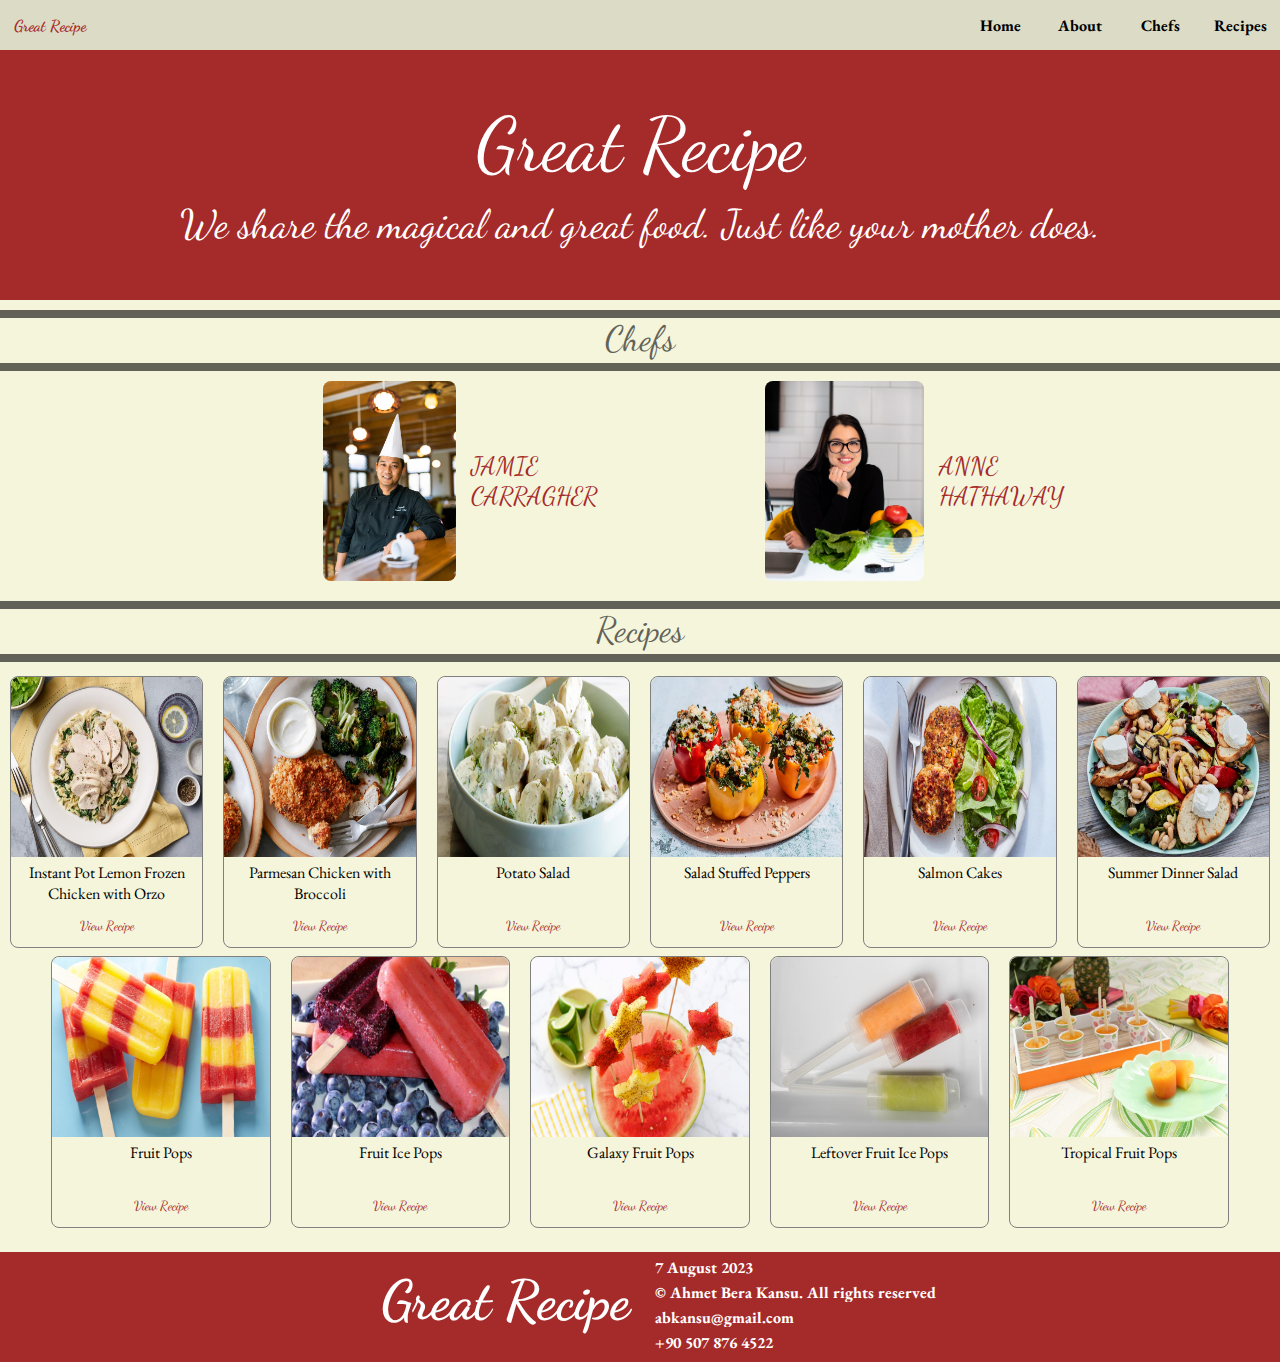
<file: project/pages/index.html>
<html>
    <head>
        <title>
            My Recipe Page
        </title>

        <!--LINK OF THE CSS FILE THAT I HAVE WRITTEN-->
        <link rel="stylesheet" type="text/css" href="../css/index.css" />
        <link rel="stylesheet" type="text/css" href="../css/top-bar.css" />
        <link rel="stylesheet" type="text/css" href="../css/footer.css" />
        
        
        <!--LINK OF THE FONTS THAT HAVE BEEN USED FROM GOOGLE FONTS-->
        <link rel="preconnect" href="https://fonts.googleapis.com">
        <link rel="preconnect" href="https://fonts.gstatic.com" crossorigin>
        <link href="https://fonts.googleapis.com/css2?family=Dancing+Script:wght@700&family=EB+Garamond:ital,wght@0,400;0,500;0,600;1,500;1,700&display=swap" rel="stylesheet">

        <!--SCRIPTS THAT ARE USED-->
        <script src="../scripts/index.js"></script>


    </head>
    <body>
        <!--TOP BAR ELEMENT-->
        <div class="top-bar">
            <a href="index.html" class="top-bar-element Brand">
                Great Recipe
            </a>
            <div class="top-bar-element" onclick="onClickRecipes()">
                Recipes
            </div>
            <div class="top-bar-element" onclick="onClickChefs()">
                Chefs
            </div>
            <div class="top-bar-element" onclick="onClickAbout()">
                About
            </div>
            <div class="top-bar-element" onclick="onClickHome()">
                Home
            </div>
        </div>

        <div class="entrance">
            <div class="slogan">
                Great Recipe
            </div>
            <div class="about">
                <p class="about-link"> 
                    We share the magical and great food. Just like your mother does.
                </p>
                
            </div>
        </div>

        <!--THIS IS WHERE ALL THE CHEFS ARE SHOWN-->
        <div class="section-header">
            Chefs
        </div>

        <div class="chef-row">
            <div class="chef">
                <img src="../pictures/chefs/chef2.jpg" class="chef-image"/>
                <div class="chef-text-index">JAMIE CARRAGHER</div>
            </div>
            <div style="height: 200px; width: 250px;"></div>
            <div class="chef">
                <img src="../pictures/chefs/chef1.jpg" class="chef-image"/>
                <div class="chef-text-index">ANNE HATHAWAY</div>
            </div>
        </div>







        <!--THIS IS WHERE ALL THE GREAT RECIPES ARE SHOWN-->
        <div class="section-header">
            Recipes
        </div>
        <div class="recipe-row">
            <div class="recipe-card">
                <img class="recipe-image" src="../pictures/food/Instant_Pot_Lemon Frozen_Chicken with_Orzo.jpeg" />
                <div class="recipe-name">
                    Instant Pot Lemon Frozen Chicken with Orzo
                </div>
                <button class="view-recipe" onclick="onClickFrozenChicken()">
                    View Recipe
                </button>
            </div>
            <div class="recipe-card">
                <img class="recipe-image" src="../pictures/food/Parmesan_Chicken_with_Broccoli.jpeg" />
                <div class="recipe-name">
                    Parmesan Chicken with Broccoli
                </div>
                <button class="view-recipe" onclick="onClickParmesanChicken()">
                    View Recipe
                </button>
            </div>
            <div class="recipe-card">
                <img class="recipe-image" src="../pictures/food/Potato_Salad.jpeg" />
                <div class="recipe-name">
                    Potato Salad
                </div>
                <button class="view-recipe" onclick="onClickPotatoSalad()">
                    View Recipe
                </button>
            </div>
            <div class="recipe-card">
                <img class="recipe-image" src="../pictures/food/Salad_Stuffed_Peppers.jpeg" />
                <div class="recipe-name">
                    Salad Stuffed Peppers
                </div>
                <button class="view-recipe" onclick="onClickSaladStuffed()">
                    View Recipe
                </button>
            </div>
            <div class="recipe-card">
                <img class="recipe-image" src="../pictures/food/Salmon_Cakes.jpeg" />
                <div class="recipe-name">
                    Salmon Cakes
                </div>
                <button class="view-recipe" onclick="onClickSalmonCakes()">
                    View Recipe
                </button>
            </div>
            <div class="recipe-card">
                <img class="recipe-image" src="../pictures/food/Summer_Dinner_Salad.jpeg" />
                <div class="recipe-name">
                    Summer Dinner Salad
                </div>
                <button class="view-recipe" onclick="onClickSummerSalad()">
                    View Recipe
                </button>
            </div>
            
        </div>
        <div class="recipe-row">
            <div class="recipe-card">
                <img class="recipe-image" src="../pictures/food/Fruit_Pops.jpeg" />
                <div class="recipe-name">
                    Fruit Pops
                </div>
                <button class="view-recipe" onclick="onClickFruitPops()">
                    View Recipe
                </button>
            </div>
            <div class="recipe-card">
                <img class="recipe-image" src="../pictures/food/Fruit_Ice_Pops.jpeg" />
                <div class="recipe-name">
                    Fruit Ice Pops
                </div>
                <button class="view-recipe" onclick="onClickIcePops()">
                    View Recipe
                </button>
            </div>
            <div class="recipe-card">
                <img class="recipe-image" src="../pictures/food/Galaxy_Fruit_Pops.jpeg" />
                <div class="recipe-name">
                    Galaxy Fruit Pops
                </div>
                <button class="view-recipe" onclick="onClickGalaxyPops()">
                    View Recipe
                </button>
            </div>
            <div class="recipe-card">
                <img class="recipe-image" src="../pictures/food/Leftover_Fruit_Ice_Pops.jpeg" />
                <div class="recipe-name">
                    Leftover Fruit Ice Pops
                </div>
                <button class="view-recipe" onclick="onClickLeftoverPops()">
                    View Recipe
                </button>
            </div>
            <div class="recipe-card">
                <img class="recipe-image" src="../pictures/food/Tropical_Fruit_Pops.jpeg" />
                <div class="recipe-name">
                    Tropical Fruit Pops
                </div>
                <button class="view-recipe" onclick="onClickTropicalPops()">
                    View Recipe
                </button>
            </div>
        </div>
        
        <!--FOOTER OF THE PAGE-->
        <div class="footer">
            <div class="logo">
                Great Recipe
            </div>
            <div class="copyright">
                <div class="footer-element">
                    7 August 2023
                </div>
                <div class="footer-element">
                    &copy; Ahmet Bera Kansu. All rights reserved
                </div>
                <div class="footer-element">
                    abkansu@gmail.com
                </div>
                <div class="footer-element">
                    +90 507 876 4522
                </div>
            </div>
        </div>
        
    </body>
</html>
</file>
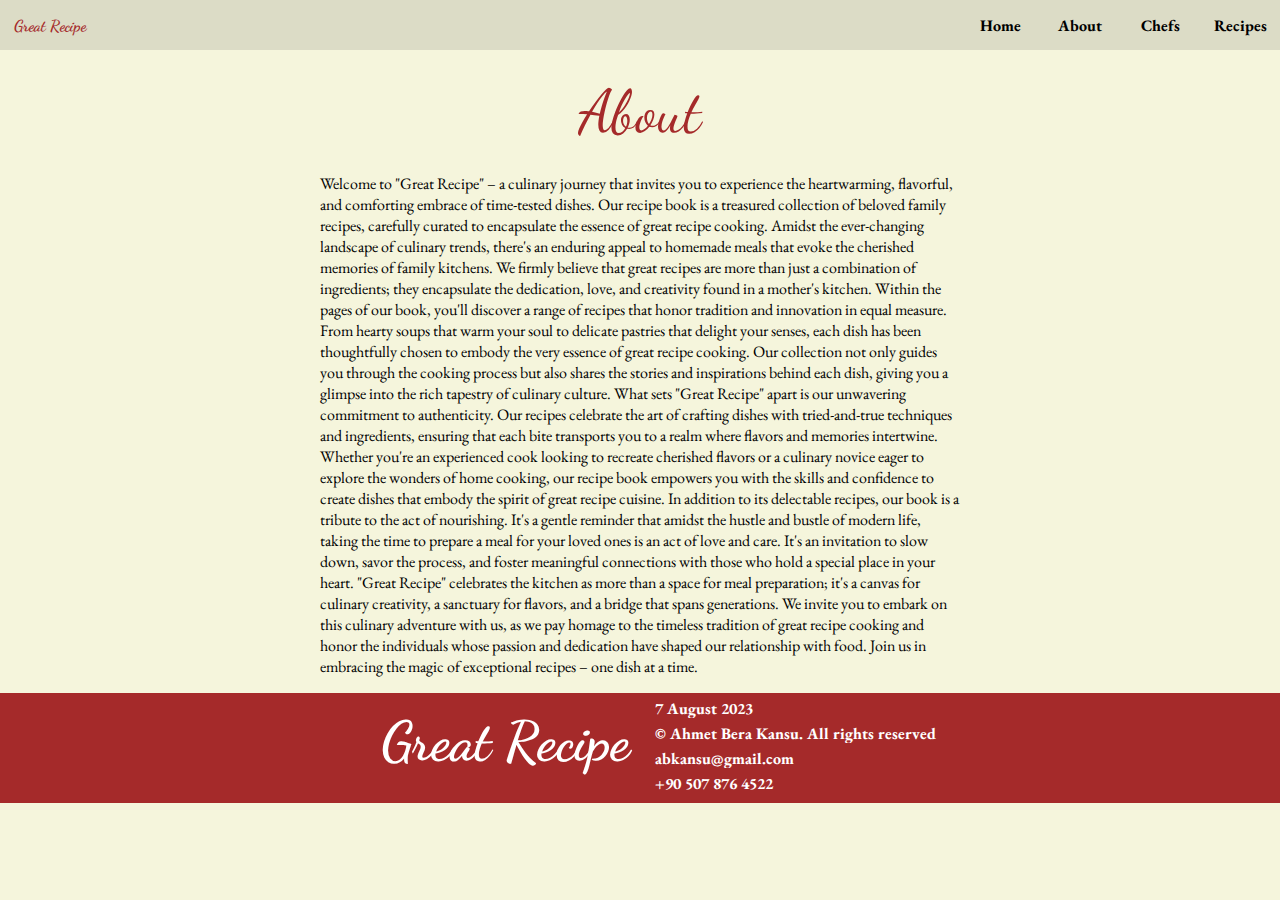
<file: project/pages/about.html>
<html>
    <head>
        <title>
            My Recipe Page
        </title>

        <!--LINK OF THE CSS FILE THAT I HAVE WRITTEN-->
        <link rel="stylesheet" type="text/css" href="../css/index.css" />
        <link rel="stylesheet" type="text/css" href="../css/top-bar.css" />
        <link rel="stylesheet" type="text/css" href="../css/footer.css" />
        <link rel="stylesheet" type="text/css" href="../css/about.css" />
        
        <!--LINK OF THE FONTS THAT HAVE BEEN USED FROM GOOGLE FONTS-->
        <link rel="preconnect" href="https://fonts.googleapis.com">
        <link rel="preconnect" href="https://fonts.gstatic.com" crossorigin>
        <link href="https://fonts.googleapis.com/css2?family=Dancing+Script:wght@700&family=EB+Garamond:ital,wght@0,400;0,500;0,600;1,500;1,700&display=swap" rel="stylesheet">

        <!--SCRIPTS THAT ARE USED-->
        <script src="../scripts/index.js"></script>


    </head>
    <body>
        <!--TOP BAR ELEMENT-->
        <div class="top-bar">
            <a href="index.html" class="top-bar-element Brand">
                Great Recipe
            </a>
            <div class="top-bar-element" onclick="onClickRecipes()">
                Recipes
            </div>
            <div class="top-bar-element" onclick="onClickChefs()">
                Chefs
            </div>
            <div class="top-bar-element" onclick="onClickAbout()">
                About
            </div>
            <div class="top-bar-element" onclick="onClickHome()">
                Home
            </div>
        </div>


        <div class="header">
            About
        </div>

        <div class="about-text">
            Welcome to "Great Recipe" – a culinary journey that invites you to experience the heartwarming, flavorful, and comforting embrace of time-tested dishes. Our recipe book is a treasured collection of beloved family recipes, carefully curated to encapsulate the essence of great recipe cooking.
            Amidst the ever-changing landscape of culinary trends, there's an enduring appeal to homemade meals that evoke the cherished memories of family kitchens. We firmly believe that great recipes are more than just a combination of ingredients; they encapsulate the dedication, love, and creativity found in a mother's kitchen.
            Within the pages of our book, you'll discover a range of recipes that honor tradition and innovation in equal measure. From hearty soups that warm your soul to delicate pastries that delight your senses, each dish has been thoughtfully chosen to embody the very essence of great recipe cooking. Our collection not only guides you through the cooking process but also shares the stories and inspirations behind each dish, giving you a glimpse into the rich tapestry of culinary culture.
            What sets "Great Recipe" apart is our unwavering commitment to authenticity. Our recipes celebrate the art of crafting dishes with tried-and-true techniques and ingredients, ensuring that each bite transports you to a realm where flavors and memories intertwine. Whether you're an experienced cook looking to recreate cherished flavors or a culinary novice eager to explore the wonders of home cooking, our recipe book empowers you with the skills and confidence to create dishes that embody the spirit of great recipe cuisine.
            In addition to its delectable recipes, our book is a tribute to the act of nourishing. It's a gentle reminder that amidst the hustle and bustle of modern life, taking the time to prepare a meal for your loved ones is an act of love and care. It's an invitation to slow down, savor the process, and foster meaningful connections with those who hold a special place in your heart.
            "Great Recipe" celebrates the kitchen as more than a space for meal preparation; it's a canvas for culinary creativity, a sanctuary for flavors, and a bridge that spans generations. We invite you to embark on this culinary adventure with us, as we pay homage to the timeless tradition of great recipe cooking and honor the individuals whose passion and dedication have shaped our relationship with food.
            Join us in embracing the magic of exceptional recipes – one dish at a time.
        </div>


        <!--FOOTER OF THE PAGE-->
        <div class="footer">
            <div class="logo">
                Great Recipe
            </div>
            <div class="copyright">
                <div class="footer-element">
                    7 August 2023
                </div>
                <div class="footer-element">
                    &copy; Ahmet Bera Kansu. All rights reserved
                </div>
                <div class="footer-element">
                    abkansu@gmail.com
                </div>
                <div class="footer-element">
                    +90 507 876 4522
                </div>
            </div>
        </div>
    </body>

</html>
</file>
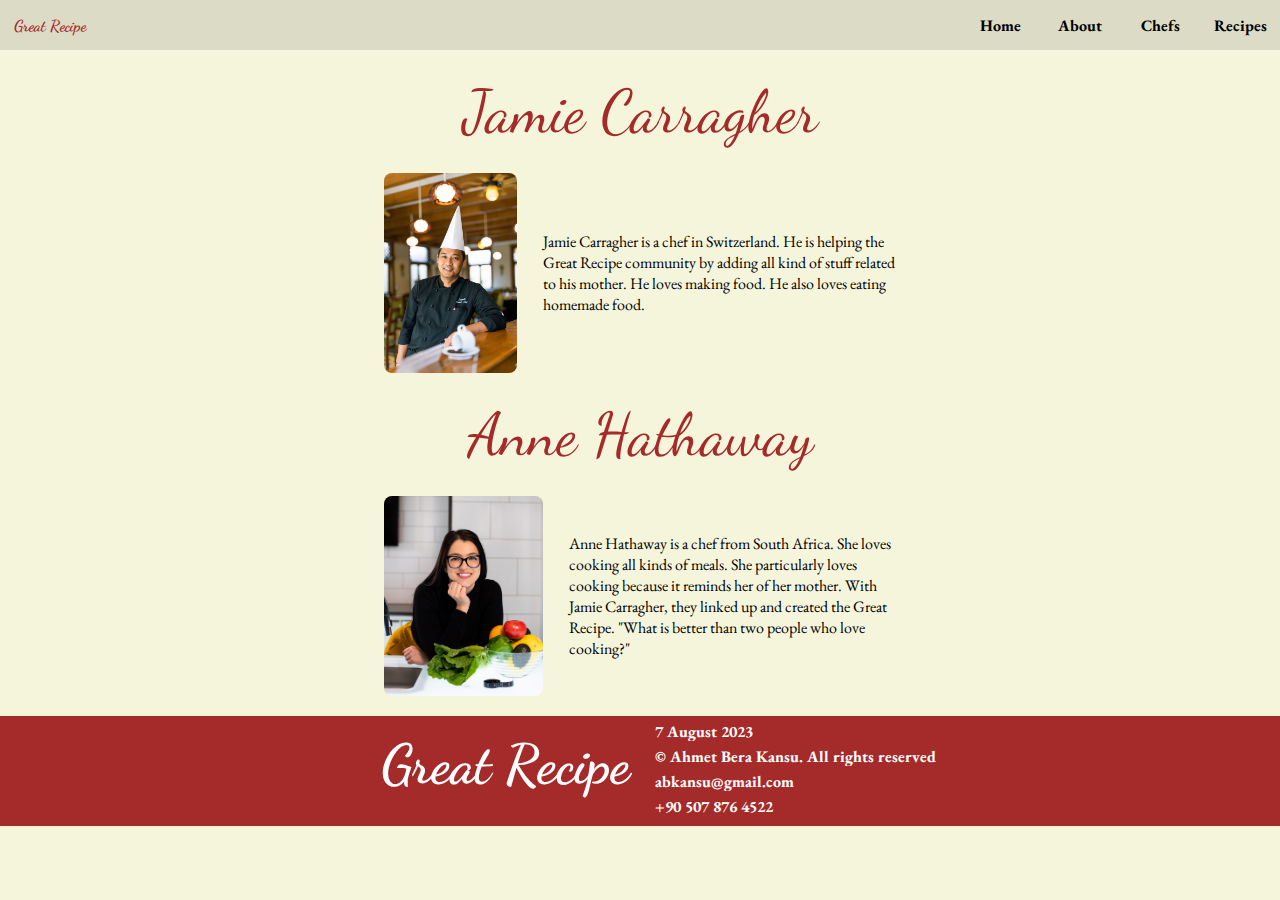
<file: project/pages/chefs.html>
<html>
    <head>
        <title>
            My Recipe Page
        </title>

        <!--LINK OF THE CSS FILE THAT I HAVE WRITTEN-->
        <link rel="stylesheet" type="text/css" href="../css/index.css" />
        <link rel="stylesheet" type="text/css" href="../css/top-bar.css" />
        <link rel="stylesheet" type="text/css" href="../css/footer.css" />
        <link rel="stylesheet" type="text/css" href="../css/chefs.css" />
        
        <!--LINK OF THE FONTS THAT HAVE BEEN USED FROM GOOGLE FONTS-->
        <link rel="preconnect" href="https://fonts.googleapis.com">
        <link rel="preconnect" href="https://fonts.gstatic.com" crossorigin>
        <link href="https://fonts.googleapis.com/css2?family=Dancing+Script:wght@700&family=EB+Garamond:ital,wght@0,400;0,500;0,600;1,500;1,700&display=swap" rel="stylesheet">

        <!--SCRIPTS THAT ARE USED-->
        <script src="../scripts/index.js"></script>


    </head>
    <body>
        <!--TOP BAR ELEMENT-->
        <div class="top-bar">
            <a href="index.html" class="top-bar-element Brand">
                Great Recipe
            </a>
            <div class="top-bar-element" onclick="onClickRecipes()">
                Recipes
            </div>
            <div class="top-bar-element" onclick="onClickChefs()">
                Chefs
            </div>
            <div class="top-bar-element" onclick="onClickAbout()">
                About
            </div>
            <div class="top-bar-element" onclick="onClickHome()">
                Home
            </div>
            
        </div>


        <div class="chef-header">
            Jamie Carragher
        </div>

        <div class="chef-section">
            <img src="../pictures/chefs/chef2.jpg" class="chef-image"/>
            <div class="chef-text">
                Jamie Carragher is a chef in Switzerland. He is helping the Great Recipe community by adding all kind of stuff related to 
                his mother. He loves making food. He also loves eating homemade food.
            </div>
        </div>


        <div class="chef-header">
            Anne Hathaway
        </div>

        <div class="chef-section">
            <img src="../pictures/chefs/chef1.jpg" class="chef-image"/>
            <div class="chef-text">
                Anne Hathaway is a chef from South Africa. She loves cooking all kinds of meals. She particularly loves
                cooking because it reminds her of her mother. With Jamie Carragher, they linked up and created the Great Recipe.
                "What is better than two people who love cooking?"
            </div>
        </div>

        <!--FOOTER OF THE PAGE-->
        <div class="footer">
            <div class="logo">
                Great Recipe
            </div>
            <div class="copyright">
                <div class="footer-element">
                    7 August 2023
                </div>
                <div class="footer-element">
                    &copy; Ahmet Bera Kansu. All rights reserved
                </div>
                <div class="footer-element">
                    abkansu@gmail.com
                </div>
                <div class="footer-element">
                    +90 507 876 4522
                </div>
            </div>
        </div>
    </body>

</html>
</file>
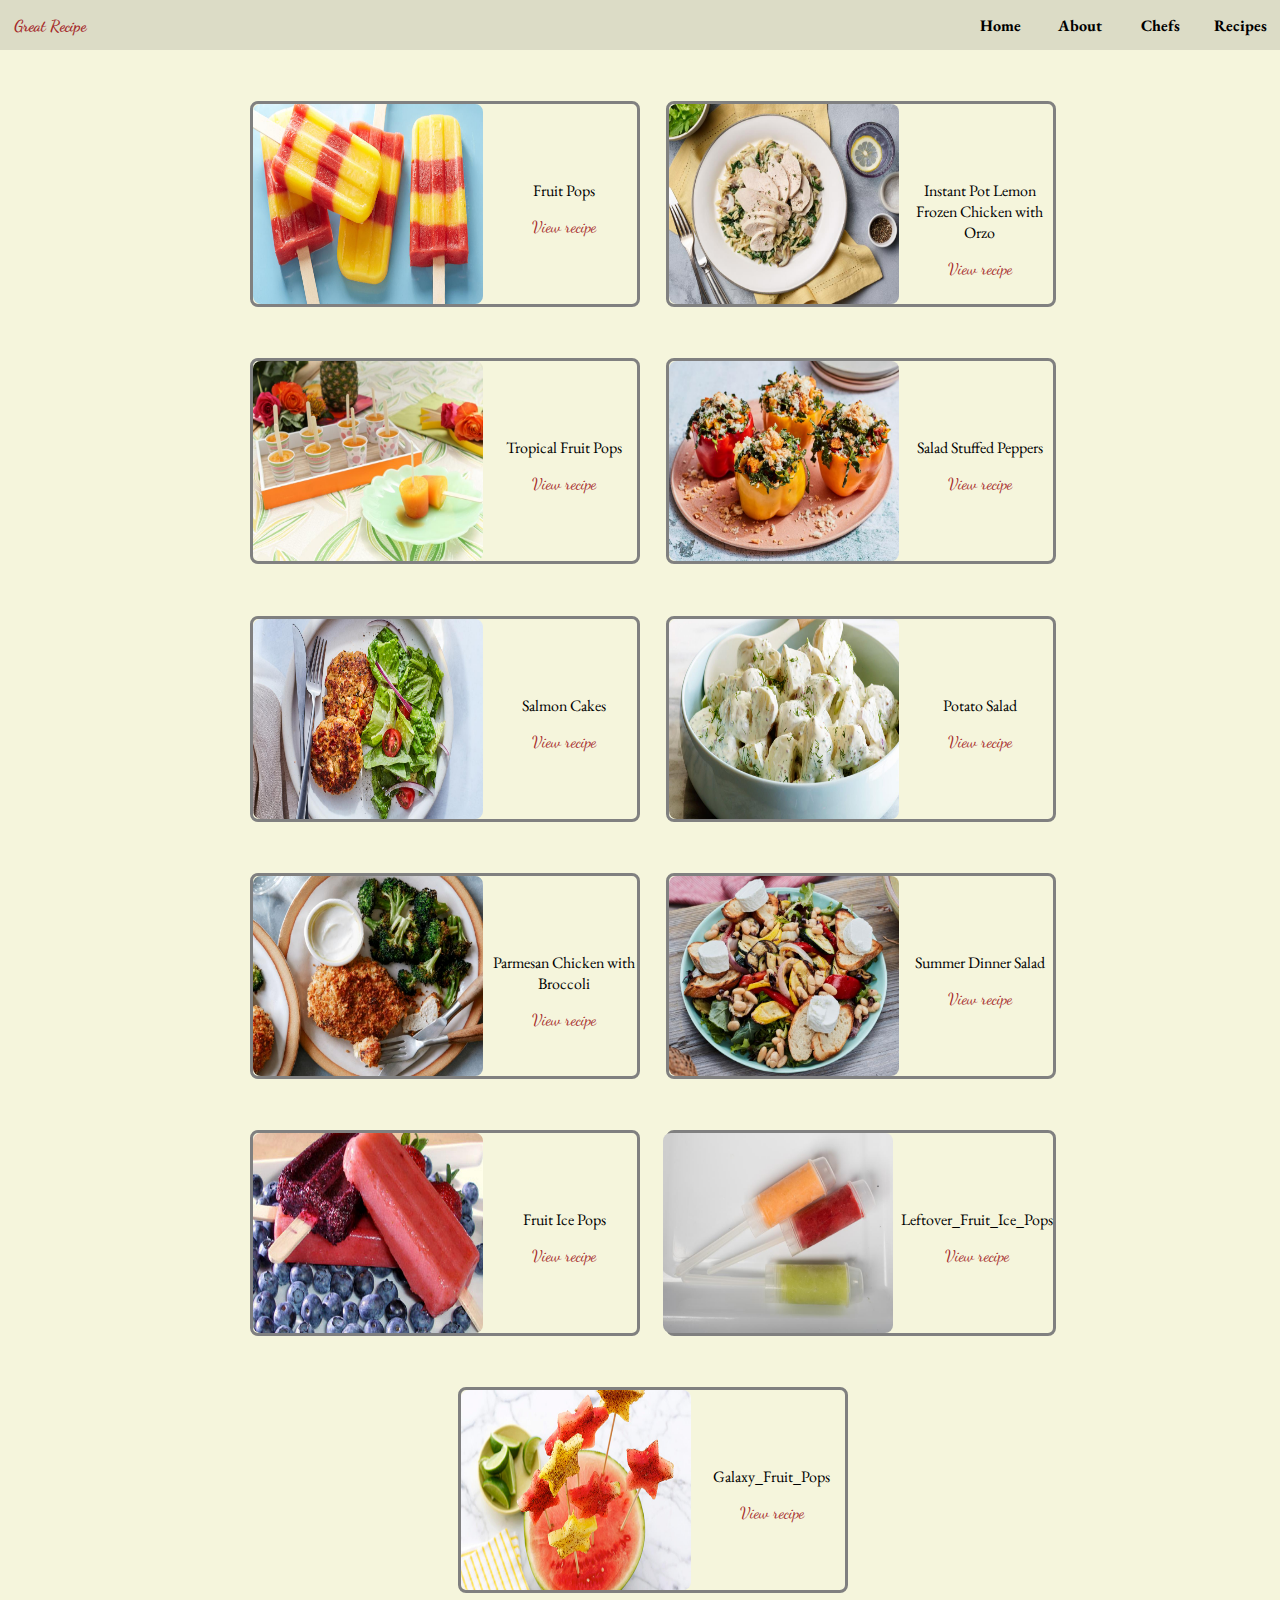
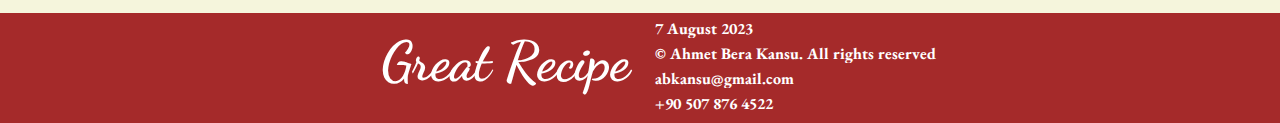
<file: project/pages/recipes.html>
<html>
    <head>
        <title>
            My Recipe Page
        </title>

        <!--LINK OF THE CSS FILE THAT I HAVE WRITTEN-->
        <link rel="stylesheet" type="text/css" href="../css/index.css" />
        <link rel="stylesheet" type="text/css" href="../css/top-bar.css" />
        <link rel="stylesheet" type="text/css" href="../css/footer.css" />
        <link rel="stylesheet" type="text/css" href="../css/recipes.css" />
        
        
        <!--LINK OF THE FONTS THAT HAVE BEEN USED FROM GOOGLE FONTS-->
        <link rel="preconnect" href="https://fonts.googleapis.com">
        <link rel="preconnect" href="https://fonts.gstatic.com" crossorigin>
        <link href="https://fonts.googleapis.com/css2?family=Dancing+Script:wght@700&family=EB+Garamond:ital,wght@0,400;0,500;0,600;1,500;1,700&display=swap" rel="stylesheet">

        <!--SCRIPTS THAT ARE USED-->
        <script src="../scripts/index.js"></script>


    </head>
    <body>
        <!--TOP BAR ELEMENT-->
        <div class="top-bar">
            <a href="index.html" class="top-bar-element Brand">
                Great Recipe
            </a>
            <div class="top-bar-element" onclick="onClickChefs()">
                Recipes
            </div>
            <div class="top-bar-element" onclick="onClickChefs()">
                Chefs
            </div>
            <div class="top-bar-element" onclick="onClickAbout()">
                About
            </div>
            <div class="top-bar-element" onclick="onClickHome()">
                Home
            </div>
        </div>

        <div class="recipes">
            <div class="recipe">
                <img src="../pictures/food/Fruit_Pops.jpeg" class="recipe-list-image">
                <div class="recipe-info">
                    <p class="recipe-list-name">Fruit Pops</p>
                    <a href="./recipelist/fruit_pops.html" class="recipe-list-link">View recipe</a>
                </div>
            </div>
            <div class="recipe">
                <img src="../pictures/food/Instant_Pot_Lemon Frozen_Chicken with_Orzo.jpeg" class="recipe-list-image">
                <div class="recipe-info">
                    <p class="recipe-list-name">Instant Pot Lemon Frozen Chicken with Orzo</p>
                    <a href="./recipelist/frozen_chicken.html" class="recipe-list-link">View recipe</a>
                </div>
            </div>
        </div>

        <div class="recipes">
            <div class="recipe">
                <img src="../pictures/food/Tropical_Fruit_Pops.jpeg" class="recipe-list-image">
                <div class="recipe-info">
                    <p class="recipe-list-name">Tropical Fruit Pops</p>
                    <a href="./recipelist/tropical_pops.html" class="recipe-list-link">View recipe</a>
                </div>
            </div>
            <div class="recipe">
                <img src="../pictures/food/Salad_Stuffed_Peppers.jpeg" class="recipe-list-image">
                <div class="recipe-info">
                    <p class="recipe-list-name">Salad Stuffed Peppers</p>
                    <a href="./recipelist/salad_stuffed.html" class="recipe-list-link">View recipe</a>
                </div>
            </div>
        </div>

        <div class="recipes">
            <div class="recipe">
                <img src="../pictures/food/Salmon_Cakes.jpeg" class="recipe-list-image">
                <div class="recipe-info">
                    <p class="recipe-list-name">Salmon Cakes</p>
                    <a href="./recipelist/salmon_cakes.html" class="recipe-list-link">View recipe</a>
                </div>
            </div>
            <div class="recipe">
                <img src="../pictures/food/Potato_Salad.jpeg" class="recipe-list-image">
                <div class="recipe-info">
                    <p class="recipe-list-name">Potato Salad</p>
                    <a href="./recipelist/potato_salad.html" class="recipe-list-link">View recipe</a>
                </div>
            </div>
        </div>

        <div class="recipes">
            <div class="recipe">
                <img src="../pictures/food/Parmesan_Chicken_with_Broccoli.jpeg" class="recipe-list-image">
                <div class="recipe-info">
                    <p class="recipe-list-name">Parmesan Chicken with Broccoli</p>
                    <a href="./recipelist/parmesan_chicken.html" class="recipe-list-link">View recipe</a>
                </div>
            </div>
            <div class="recipe">
                <img src="../pictures/food/Summer_Dinner_Salad.jpeg" class="recipe-list-image">
                <div class="recipe-info">
                    <p class="recipe-list-name">Summer Dinner Salad</p>
                    <a href="./recipelist/summer_salad.html" class="recipe-list-link">View recipe</a>
                </div>
            </div>
        </div>


        <div class="recipes">
            <div class="recipe">
                <img src="../pictures/food/Fruit_Ice_Pops.jpeg" class="recipe-list-image">
                <div class="recipe-info">
                    <p class="recipe-list-name">Fruit Ice Pops</p>
                    <a href="./recipelist/ice_pops.html" class="recipe-list-link">View recipe</a>
                </div>
            </div>
            <div class="recipe">
                <img src="../pictures/food/Leftover_Fruit_Ice_Pops.jpeg" class="recipe-list-image">
                <div class="recipe-info">
                    <p class="recipe-list-name">Leftover_Fruit_Ice_Pops</p>
                    <a href="./recipelist/leftover_pops.html" class="recipe-list-link">View recipe</a>
                </div>
            </div>
        </div>

        <div class="recipes">
            <div class="recipe">
                <img src="../pictures/food/Galaxy_Fruit_Pops.jpeg" class="recipe-list-image">
                <div class="recipe-info">
                    <p class="recipe-list-name">Galaxy_Fruit_Pops</p>
                    <a href="./recipelist/galaxy_pops.html" class="recipe-list-link">View recipe</a>
                </div>
            </div>
        </div>

        <!--FOOTER OF THE PAGE-->
        <div class="footer">
            <div class="logo">
                Great Recipe
            </div>
            <div class="copyright">
                <div class="footer-element">
                    7 August 2023
                </div>
                <div class="footer-element">
                    &copy; Ahmet Bera Kansu. All rights reserved
                </div>
                <div class="footer-element">
                    abkansu@gmail.com
                </div>
                <div class="footer-element">
                    +90 507 876 4522
                </div>
            </div>
        </div>
        
    </body>
</html>
</file>
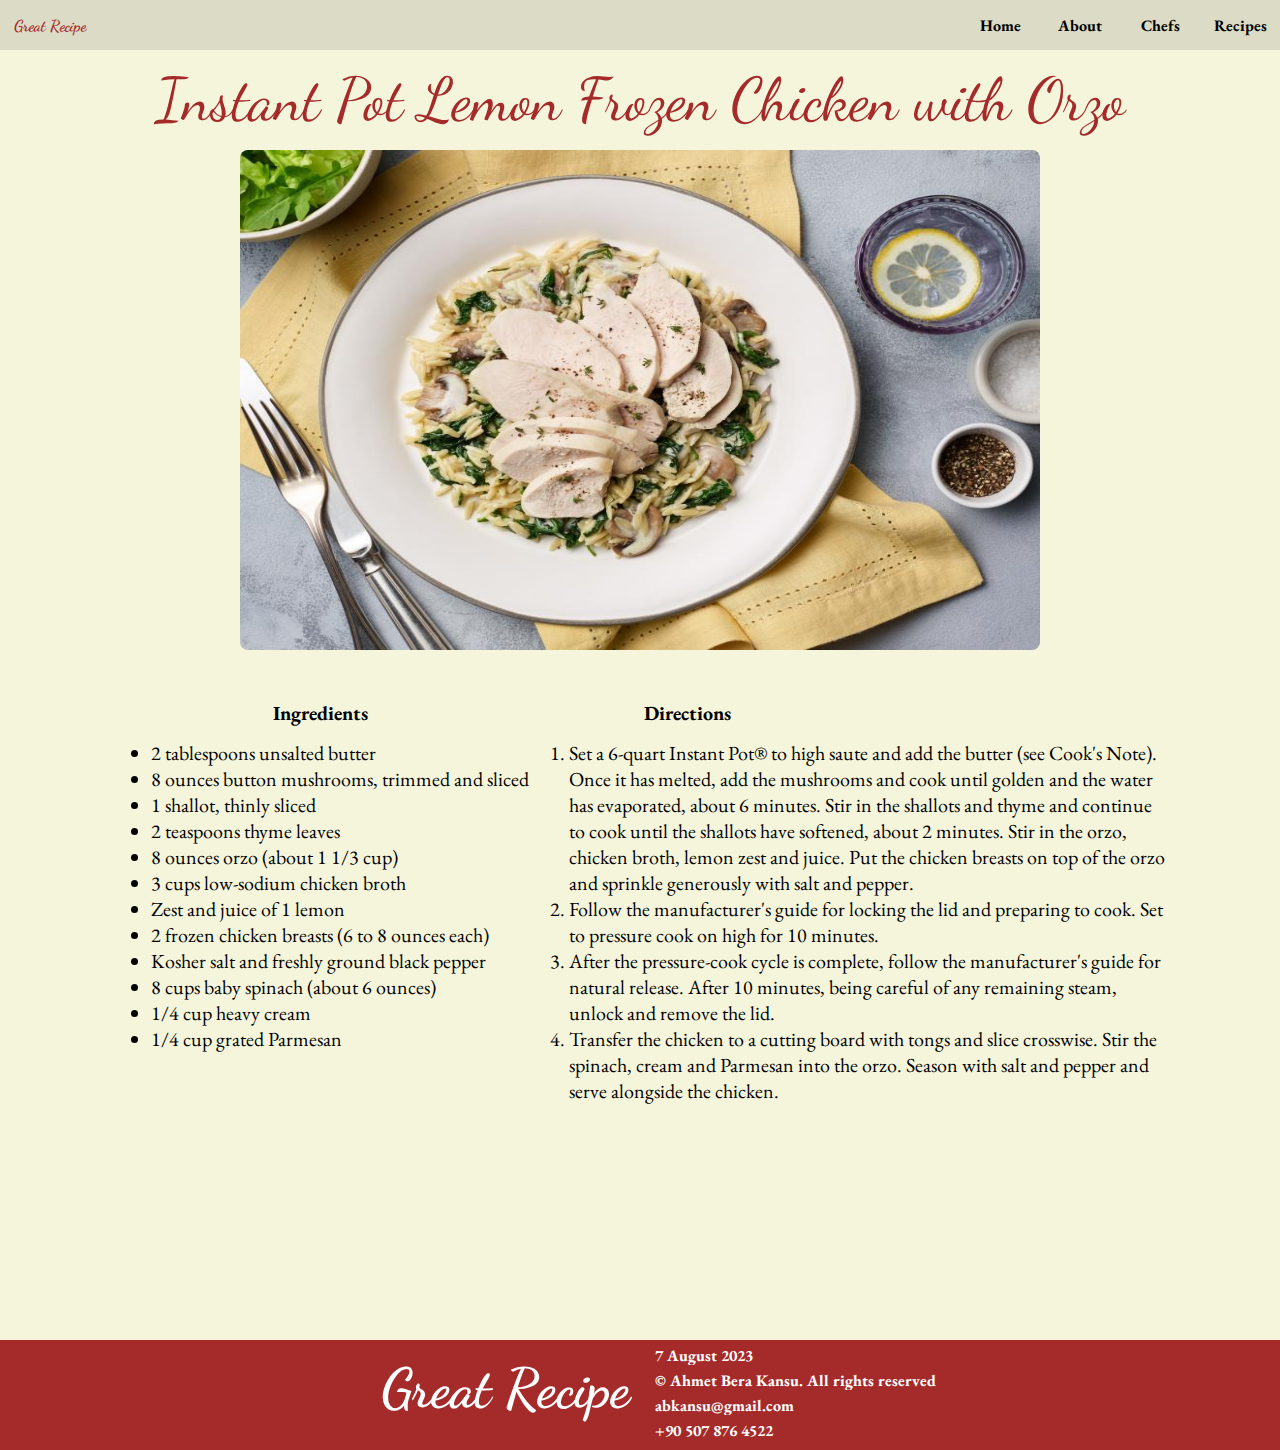
<file: project/pages/recipelist/frozen_chicken.html>
<html>
    <head>
        <title>
            My Recipe Page
        </title>

        <!--LINK OF THE CSS FILE THAT I HAVE WRITTEN-->
        <link rel="stylesheet" type="text/css" href="../../css/index.css" />
        <link rel="stylesheet" type="text/css" href="../../css/top-bar.css" />
        <link rel="stylesheet" type="text/css" href="../../css/footer.css" />
        <link rel="stylesheet" type="text/css" href="../../css/recipe-page.css" />
        
        <!--LINK OF THE FONTS THAT HAVE BEEN USED FROM GOOGLE FONTS-->
        <link rel="preconnect" href="https://fonts.googleapis.com">
        <link rel="preconnect" href="https://fonts.gstatic.com" crossorigin>
        <link href="https://fonts.googleapis.com/css2?family=Dancing+Script:wght@700&family=EB+Garamond:ital,wght@0,400;0,500;0,600;1,500;1,700&display=swap" rel="stylesheet">
        <!--SCRIPTS THAT ARE USED-->
        <script src="../../scripts/index.js"></script>
    </head>
    <body>
        <!--TOP BAR ELEMENT-->
        <div class="top-bar">
            <a href="../index.html" class="top-bar-element Brand">
                Great Recipe
            </a>
            <div class="top-bar-element" onclick="onClickRecipesOne()">
                Recipes
            </div>
            <div class="top-bar-element" onclick="onClickChefsOne()">
                Chefs
            </div>
            <div class="top-bar-element" onclick="onClickAboutOne()">
                About
            </div>
            <div class="top-bar-element" onclick="onClickHomeOne()">
                Home
            </div>
        </div>


        <div class="recipe-big-name">
            Instant Pot Lemon Frozen Chicken with Orzo
        </div>
        <div style="display: flex; justify-content: center; margin-bottom: 50px;">
            <img class="recipe-big-image" src="../../pictures/food/Instant_Pot_Lemon Frozen_Chicken with_Orzo.jpeg" />
        </div>
        


        <div class="recipe-container head">
            <div class="ingredients head">
                Ingredients
            </div>
            <div class="directions head">
                Directions
            </div>
        </div>
        <div class="recipe-container">
            <div class="ingredients">
                <ul>
                    <li>2 tablespoons unsalted butter</li>
                    <li>8 ounces button mushrooms, trimmed and sliced </li>
                    <li>1 shallot, thinly sliced </li>
                    <li>2 teaspoons thyme leaves </li>
                    <li>8 ounces orzo (about 1 1/3 cup) </li>
                    <li>3 cups low-sodium chicken broth </li>
                    <li>Zest and juice of 1 lemon </li>
                    <li>2 frozen chicken breasts (6 to 8 ounces each) </li>
                    <li>Kosher salt and freshly ground black pepper </li>
                    <li>8 cups baby spinach (about 6 ounces)</li>
                    <li>1/4 cup heavy cream</li>
                    <li>1/4 cup grated Parmesan</li>
                </ul>
            </div>
            <div class="directions">
                <ol>
                    <li>Set a 6-quart Instant Pot® to high saute and add the butter (see Cook's Note). Once it has melted, add the mushrooms and cook until golden and the water has evaporated, about 6 minutes. Stir in the shallots and thyme and continue to cook until the shallots have softened, about 2 minutes. Stir in the orzo, chicken broth, lemon zest and juice. Put the chicken breasts on top of the orzo and sprinkle generously with salt and pepper.</li>
                    <li>Follow the manufacturer's guide for locking the lid and preparing to cook. Set to pressure cook on high for 10 minutes. </li>
                    <li>After the pressure-cook cycle is complete, follow the manufacturer's guide for natural release. After 10 minutes, being careful of any remaining steam, unlock and remove the lid. </li>
                    <li>Transfer the chicken to a cutting board with tongs and slice crosswise. Stir the spinach, cream and Parmesan into the orzo. Season with salt and pepper and serve alongside the chicken.</li>
                </ol>
            </div>
        </div>

        <!--FOOTER OF THE PAGE-->
        <div class="footer">
            <div class="logo">
                Great Recipe
            </div>
            <div class="copyright">
                <div class="footer-element">
                    7 August 2023
                </div>
                <div class="footer-element">
                    &copy; Ahmet Bera Kansu. All rights reserved
                </div>
                <div class="footer-element">
                    abkansu@gmail.com
                </div>
                <div class="footer-element">
                    +90 507 876 4522
                </div>
            </div>
        </div>
    </body>
</html>
</file>
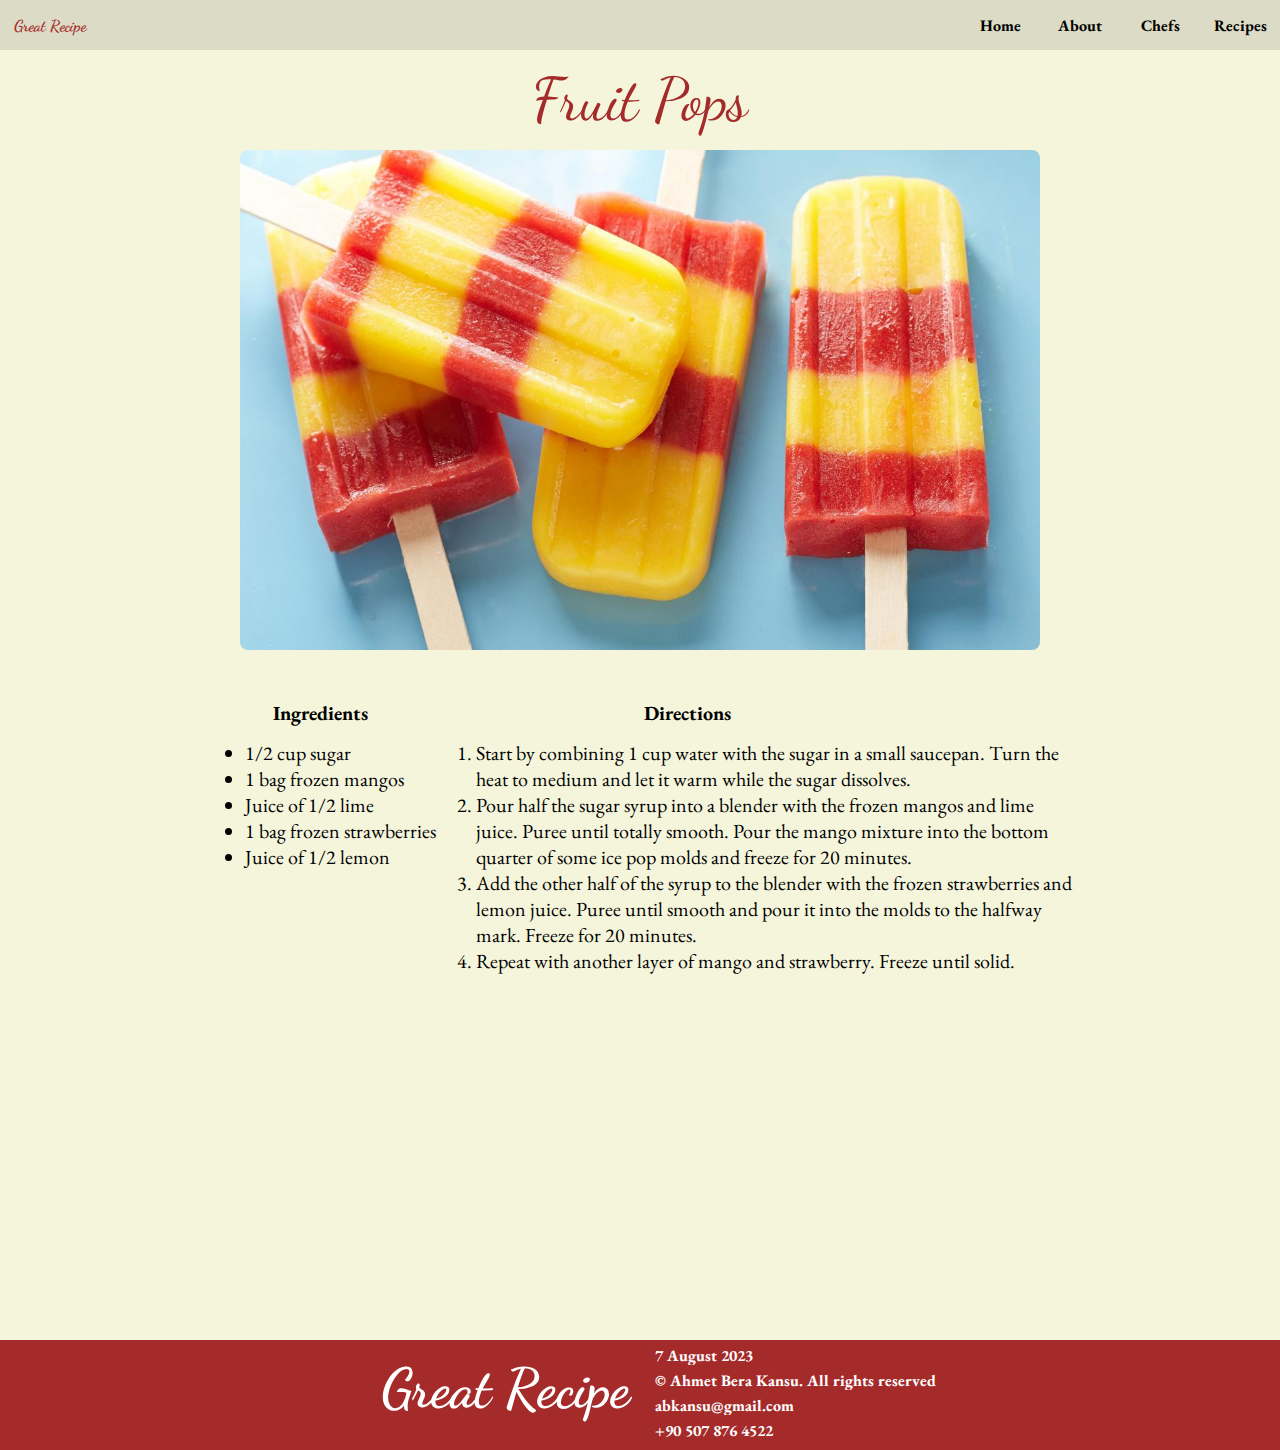
<file: project/pages/recipelist/fruit_pops.html>
<html>
    <head>
        <title>
            My Recipe Page
        </title>

        <!--LINK OF THE CSS FILE THAT I HAVE WRITTEN-->
        <link rel="stylesheet" type="text/css" href="../../css/index.css" />
        <link rel="stylesheet" type="text/css" href="../../css/top-bar.css" />
        <link rel="stylesheet" type="text/css" href="../../css/footer.css" />
        <link rel="stylesheet" type="text/css" href="../../css/recipe-page.css" />
        
        <!--LINK OF THE FONTS THAT HAVE BEEN USED FROM GOOGLE FONTS-->
        <link rel="preconnect" href="https://fonts.googleapis.com">
        <link rel="preconnect" href="https://fonts.gstatic.com" crossorigin>
        <link href="https://fonts.googleapis.com/css2?family=Dancing+Script:wght@700&family=EB+Garamond:ital,wght@0,400;0,500;0,600;1,500;1,700&display=swap" rel="stylesheet">
        <!--SCRIPTS THAT ARE USED-->
        <script src="../../scripts/index.js"></script>
    </head>
    <body>
        <!--TOP BAR ELEMENT-->
        <div class="top-bar">
            <a href="../index.html" class="top-bar-element Brand">
                Great Recipe
            </a>
            <div class="top-bar-element" onclick="onClickRecipesOne()">
                Recipes
            </div>
            <div class="top-bar-element" onclick="onClickChefsOne()">
                Chefs
            </div>
            <div class="top-bar-element" onclick="onClickAboutOne()">
                About
            </div>
            <div class="top-bar-element" onclick="onClickHomeOne()">
                Home
            </div>
        </div>


        <div class="recipe-big-name">
            Fruit Pops
        </div>
        <div style="display: flex; justify-content: center; margin-bottom: 50px;">
            <img class="recipe-big-image" src="../../pictures/food/Fruit_Pops.jpeg" />
        </div>
        


        <div class="recipe-container head">
            <div class="ingredients head">
                Ingredients
            </div>
            <div class="directions head">
                Directions
            </div>
        </div>
        <div class="recipe-container">
            <div class="ingredients">
                <ul>
                    <li>1/2 cup sugar</li>
                    <li>1 bag frozen mangos</li>
                    <li>Juice of 1/2 lime </li>
                    <li>1 bag frozen strawberries</li>
                    <li>Juice of 1/2 lemon</li>
                    
                </ul>
            </div>
            <div class="directions">
                <ol>
                    <li>Start by combining 1 cup water with the sugar in a small saucepan. Turn the heat to medium and let it warm while the sugar dissolves.</li>
                    <li>Pour half the sugar syrup into a blender with the frozen mangos and lime juice. Puree until totally smooth. Pour the mango mixture into the bottom quarter of some ice pop molds and freeze for 20 minutes.</li>
                    <li>Add the other half of the syrup to the blender with the frozen strawberries and lemon juice. Puree until smooth and pour it into the molds to the halfway mark. Freeze for 20 minutes.</li>
                    <li>Repeat with another layer of mango and strawberry. Freeze until solid. </li>
                </ol>
            </div>
        </div>

        <!--FOOTER OF THE PAGE-->
        <div class="footer">
            <div class="logo">
                Great Recipe
            </div>
            <div class="copyright">
                <div class="footer-element">
                    7 August 2023
                </div>
                <div class="footer-element">
                    &copy; Ahmet Bera Kansu. All rights reserved
                </div>
                <div class="footer-element">
                    abkansu@gmail.com
                </div>
                <div class="footer-element">
                    +90 507 876 4522
                </div>
            </div>
        </div>
    </body>
</html>
</file>
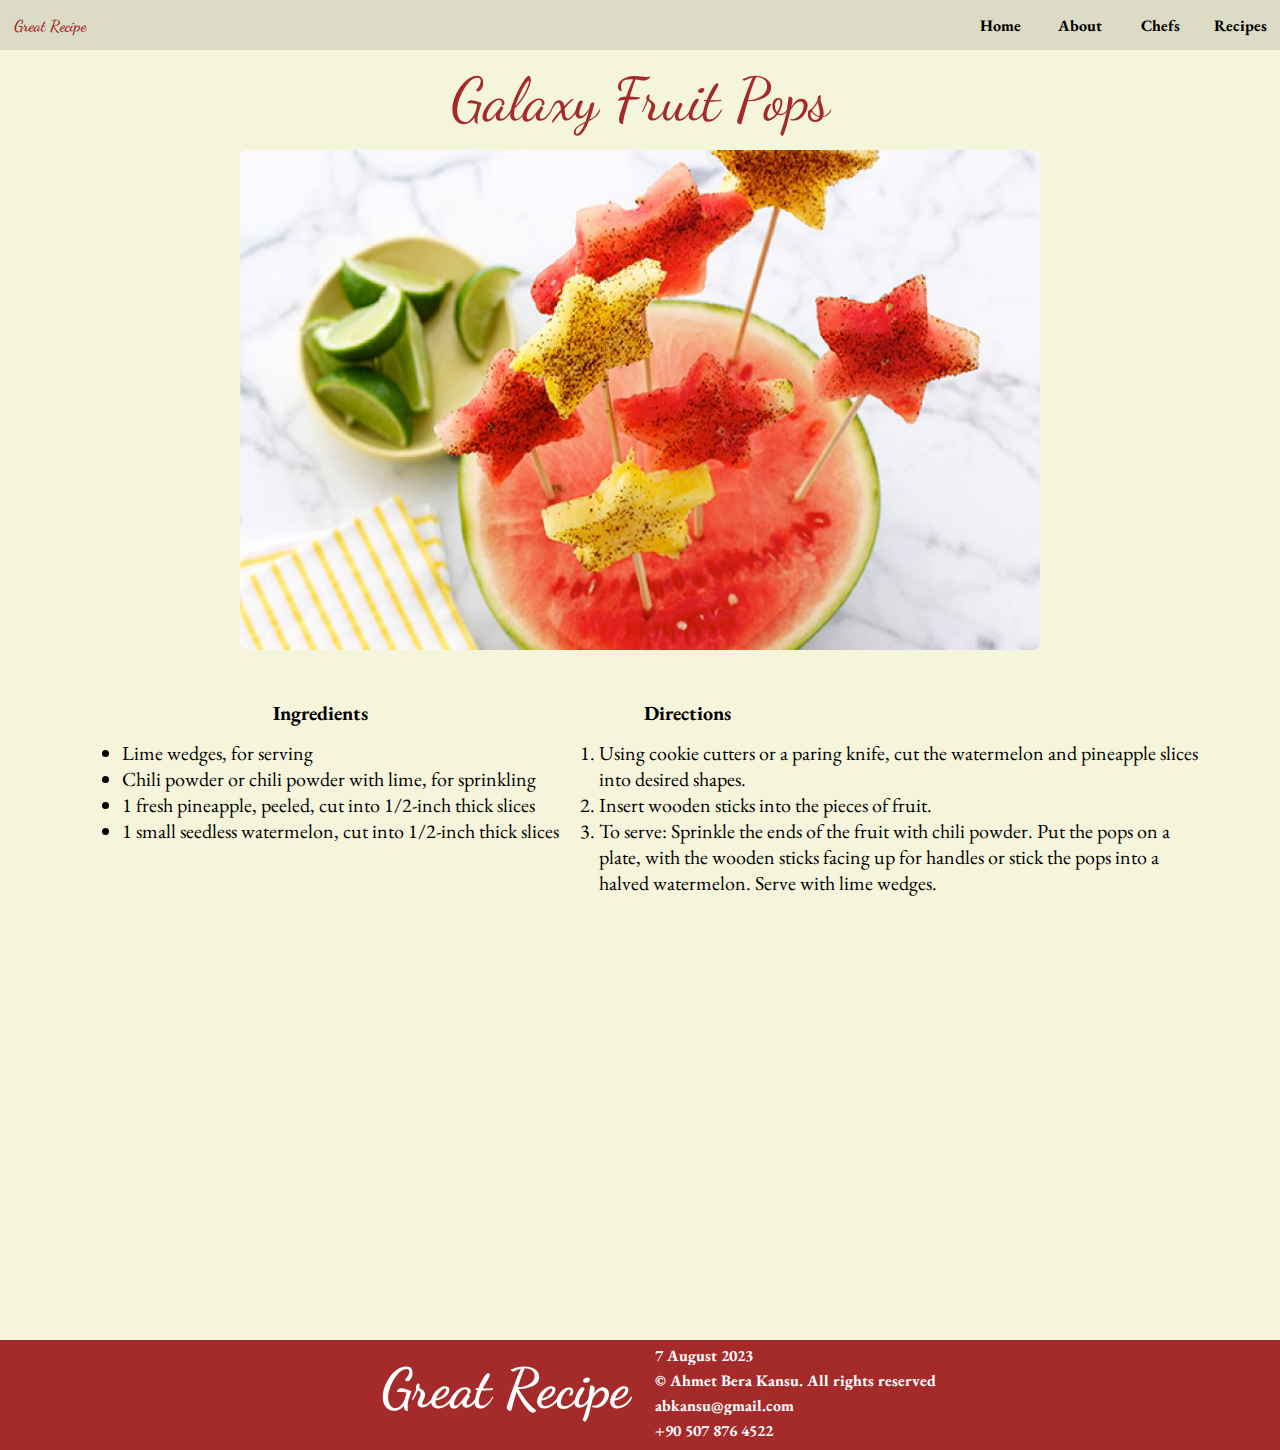
<file: project/pages/recipelist/galaxy_pops.html>
<html>
    <head>
        <title>
            My Recipe Page
        </title>

        <!--LINK OF THE CSS FILE THAT I HAVE WRITTEN-->
        <link rel="stylesheet" type="text/css" href="../../css/index.css" />
        <link rel="stylesheet" type="text/css" href="../../css/top-bar.css" />
        <link rel="stylesheet" type="text/css" href="../../css/footer.css" />
        <link rel="stylesheet" type="text/css" href="../../css/recipe-page.css" />
        
        <!--LINK OF THE FONTS THAT HAVE BEEN USED FROM GOOGLE FONTS-->
        <link rel="preconnect" href="https://fonts.googleapis.com">
        <link rel="preconnect" href="https://fonts.gstatic.com" crossorigin>
        <link href="https://fonts.googleapis.com/css2?family=Dancing+Script:wght@700&family=EB+Garamond:ital,wght@0,400;0,500;0,600;1,500;1,700&display=swap" rel="stylesheet">
        <!--SCRIPTS THAT ARE USED-->
        <script src="../../scripts/index.js"></script>
    </head>
    <body>
        <!--TOP BAR ELEMENT-->
        <div class="top-bar">
            <a href="../index.html" class="top-bar-element Brand">
                Great Recipe
            </a>
            <div class="top-bar-element" onclick="onClickRecipesOne()">
                Recipes
            </div>
            <div class="top-bar-element" onclick="onClickChefsOne()">
                Chefs
            </div>
            <div class="top-bar-element" onclick="onClickAboutOne()">
                About
            </div>
            <div class="top-bar-element" onclick="onClickHomeOne()">
                Home
            </div>
        </div>


        <div class="recipe-big-name">
            Galaxy Fruit Pops
        </div>
        <div style="display: flex; justify-content: center; margin-bottom: 50px;">
            <img class="recipe-big-image" src="../../pictures/food/Galaxy_Fruit_Pops.jpeg" />
        </div>
        


        <div class="recipe-container head">
            <div class="ingredients head">
                Ingredients
            </div>
            <div class="directions head">
                Directions
            </div>
        </div>
        <div class="recipe-container">
            <div class="ingredients">
                <ul>
                    <li>Lime wedges, for serving</li>
                    <li>Chili powder or chili powder with lime, for sprinkling </li>
                    <li>1 fresh pineapple, peeled, cut into 1/2-inch thick slices</li>
                    <li>1 small seedless watermelon, cut into 1/2-inch thick slices</li>
                </ul>
            </div>
            <div class="directions">
                <ol>
                    <li>Using cookie cutters or a paring knife, cut the watermelon and pineapple slices into desired shapes.</li>
                    <li>Insert wooden sticks into the pieces of fruit. </li>
                    <li>To serve: Sprinkle the ends of the fruit with chili powder. Put the pops on a plate, with the wooden sticks facing up for handles or stick the pops into a halved watermelon. Serve with lime wedges.</li>
                </ol>
            </div>
        </div>

        <!--FOOTER OF THE PAGE-->
        <div class="footer">
            <div class="logo">
                Great Recipe
            </div>
            <div class="copyright">
                <div class="footer-element">
                    7 August 2023
                </div>
                <div class="footer-element">
                    &copy; Ahmet Bera Kansu. All rights reserved
                </div>
                <div class="footer-element">
                    abkansu@gmail.com
                </div>
                <div class="footer-element">
                    +90 507 876 4522
                </div>
            </div>
        </div>
    </body>
</html>
</file>
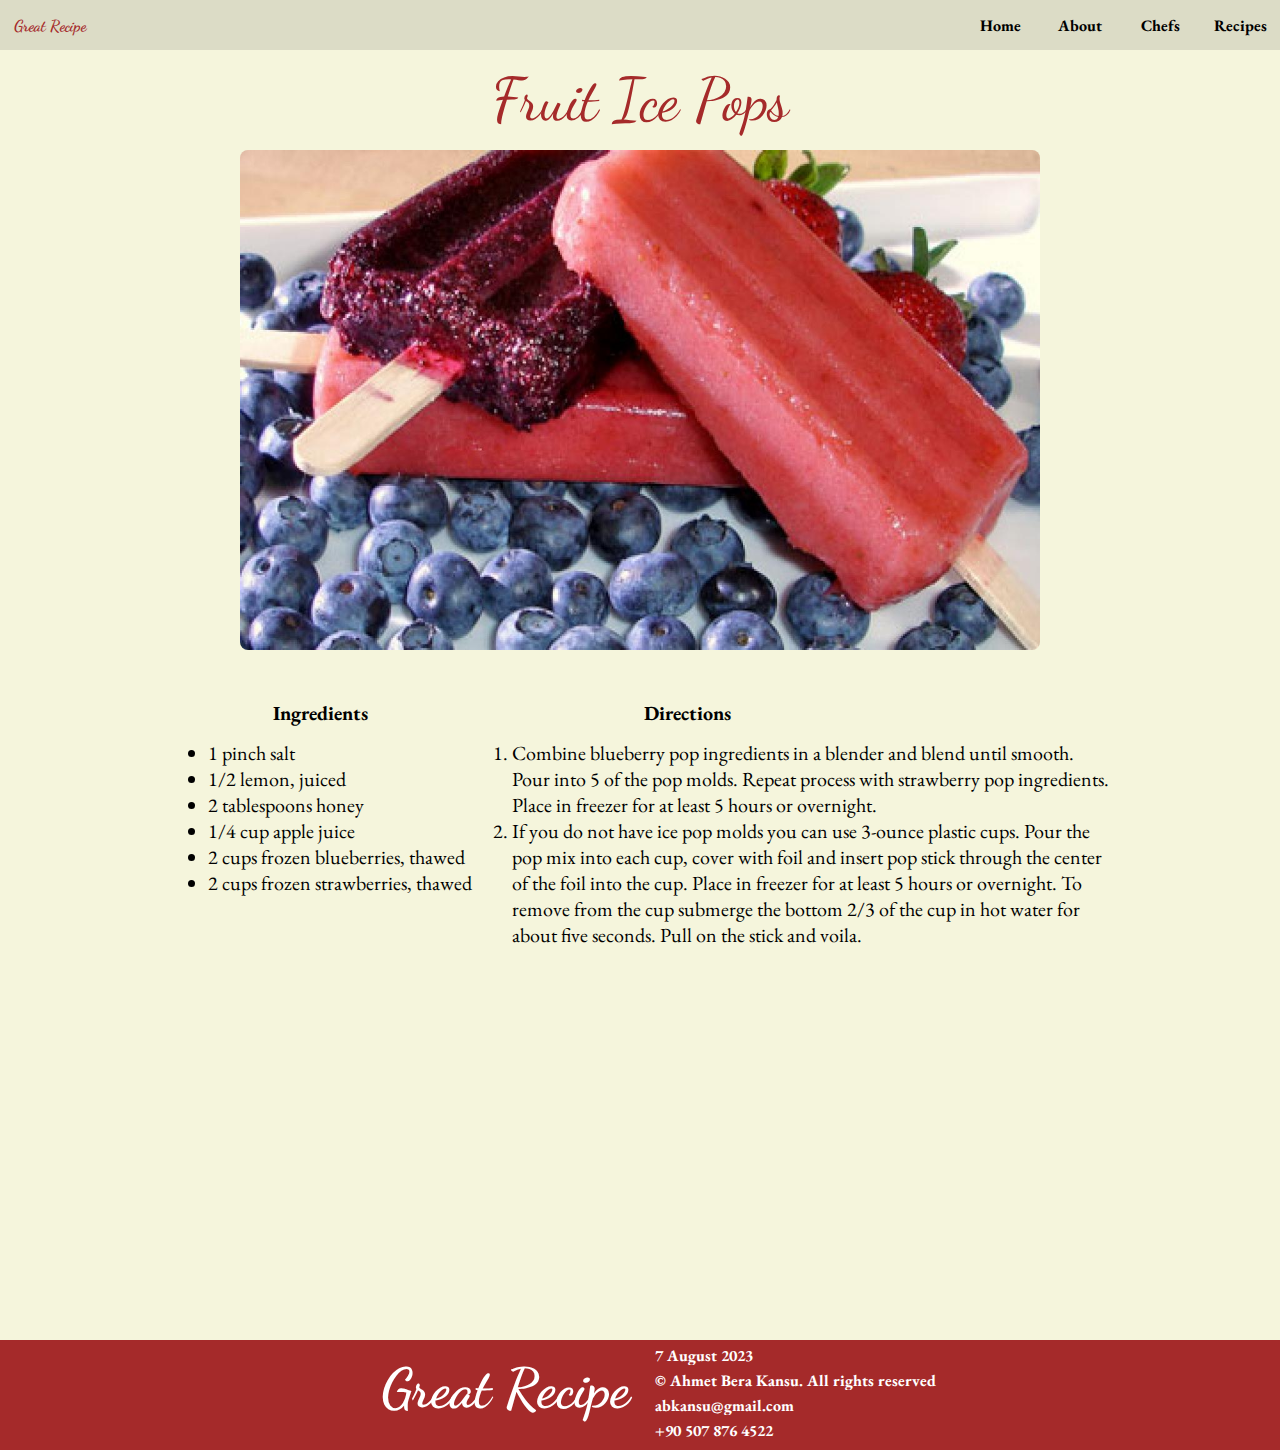
<file: project/pages/recipelist/ice_pops.html>
<html>
    <head>
        <title>
            My Recipe Page
        </title>

        <!--LINK OF THE CSS FILE THAT I HAVE WRITTEN-->
        <link rel="stylesheet" type="text/css" href="../../css/index.css" />
        <link rel="stylesheet" type="text/css" href="../../css/top-bar.css" />
        <link rel="stylesheet" type="text/css" href="../../css/footer.css" />
        <link rel="stylesheet" type="text/css" href="../../css/recipe-page.css" />
        
        <!--LINK OF THE FONTS THAT HAVE BEEN USED FROM GOOGLE FONTS-->
        <link rel="preconnect" href="https://fonts.googleapis.com">
        <link rel="preconnect" href="https://fonts.gstatic.com" crossorigin>
        <link href="https://fonts.googleapis.com/css2?family=Dancing+Script:wght@700&family=EB+Garamond:ital,wght@0,400;0,500;0,600;1,500;1,700&display=swap" rel="stylesheet">

        <!--SCRIPTS THAT ARE USED-->
        <script src="../../scripts/index.js"></script>

    </head>
    <body>
        <!--TOP BAR ELEMENT-->
        <div class="top-bar">
            <a href="../index.html" class="top-bar-element Brand">
                Great Recipe
            </a>
            <div class="top-bar-element" onclick="onClickRecipesOne()">
                Recipes
            </div>
            <div class="top-bar-element" onclick="onClickChefsOne()">
                Chefs
            </div>
            
            <div class="top-bar-element" onclick="onClickAboutOne()">
                About
            </div>
            <div class="top-bar-element" onclick="onClickHomeOne()">
                Home
            </div>
        </div>


        <div class="recipe-big-name">
            Fruit Ice Pops
        </div>
        <div style="display: flex; justify-content: center; margin-bottom: 50px;">
            <img class="recipe-big-image" src="../../pictures/food/Fruit_Ice_Pops.jpeg" />
        </div>
        


        <div class="recipe-container head">
            <div class="ingredients head">
                Ingredients
            </div>
            <div class="directions head">
                Directions
            </div>
        </div>
        <div class="recipe-container">
            <div class="ingredients">
                <ul>
                    <li>1 pinch salt </li>
                    <li>1/2 lemon, juiced</li>
                    <li>2 tablespoons honey</li>
                    <li>1/4 cup apple juice</li>
                    <li>2 cups frozen blueberries, thawed</li>
                    <li>2 cups frozen strawberries, thawed</li>
                </ul>
            </div>
            <div class="directions">
                <ol>
                    <li>Combine blueberry pop ingredients in a blender and blend until smooth. Pour into 5 of the pop molds. Repeat process with strawberry pop ingredients. Place in freezer for at least 5 hours or overnight.</li>
                    <li>If you do not have ice pop molds you can use 3-ounce plastic cups. Pour the pop mix into each cup, cover with foil and insert pop stick through the center of the foil into the cup. Place in freezer for at least 5 hours or overnight. To remove from the cup submerge the bottom 2/3 of the cup in hot water for about five seconds. Pull on the stick and voila.</li>
                </ol>
            </div>
        </div>

        <!--FOOTER OF THE PAGE-->
        <div class="footer">
            <div class="logo">
                Great Recipe
            </div>
            <div class="copyright">
                <div class="footer-element">
                    7 August 2023
                </div>
                <div class="footer-element">
                    &copy; Ahmet Bera Kansu. All rights reserved
                </div>
                <div class="footer-element">
                    abkansu@gmail.com
                </div>
                <div class="footer-element">
                    +90 507 876 4522
                </div>
            </div>
        </div>
    </body>
</html>
</file>
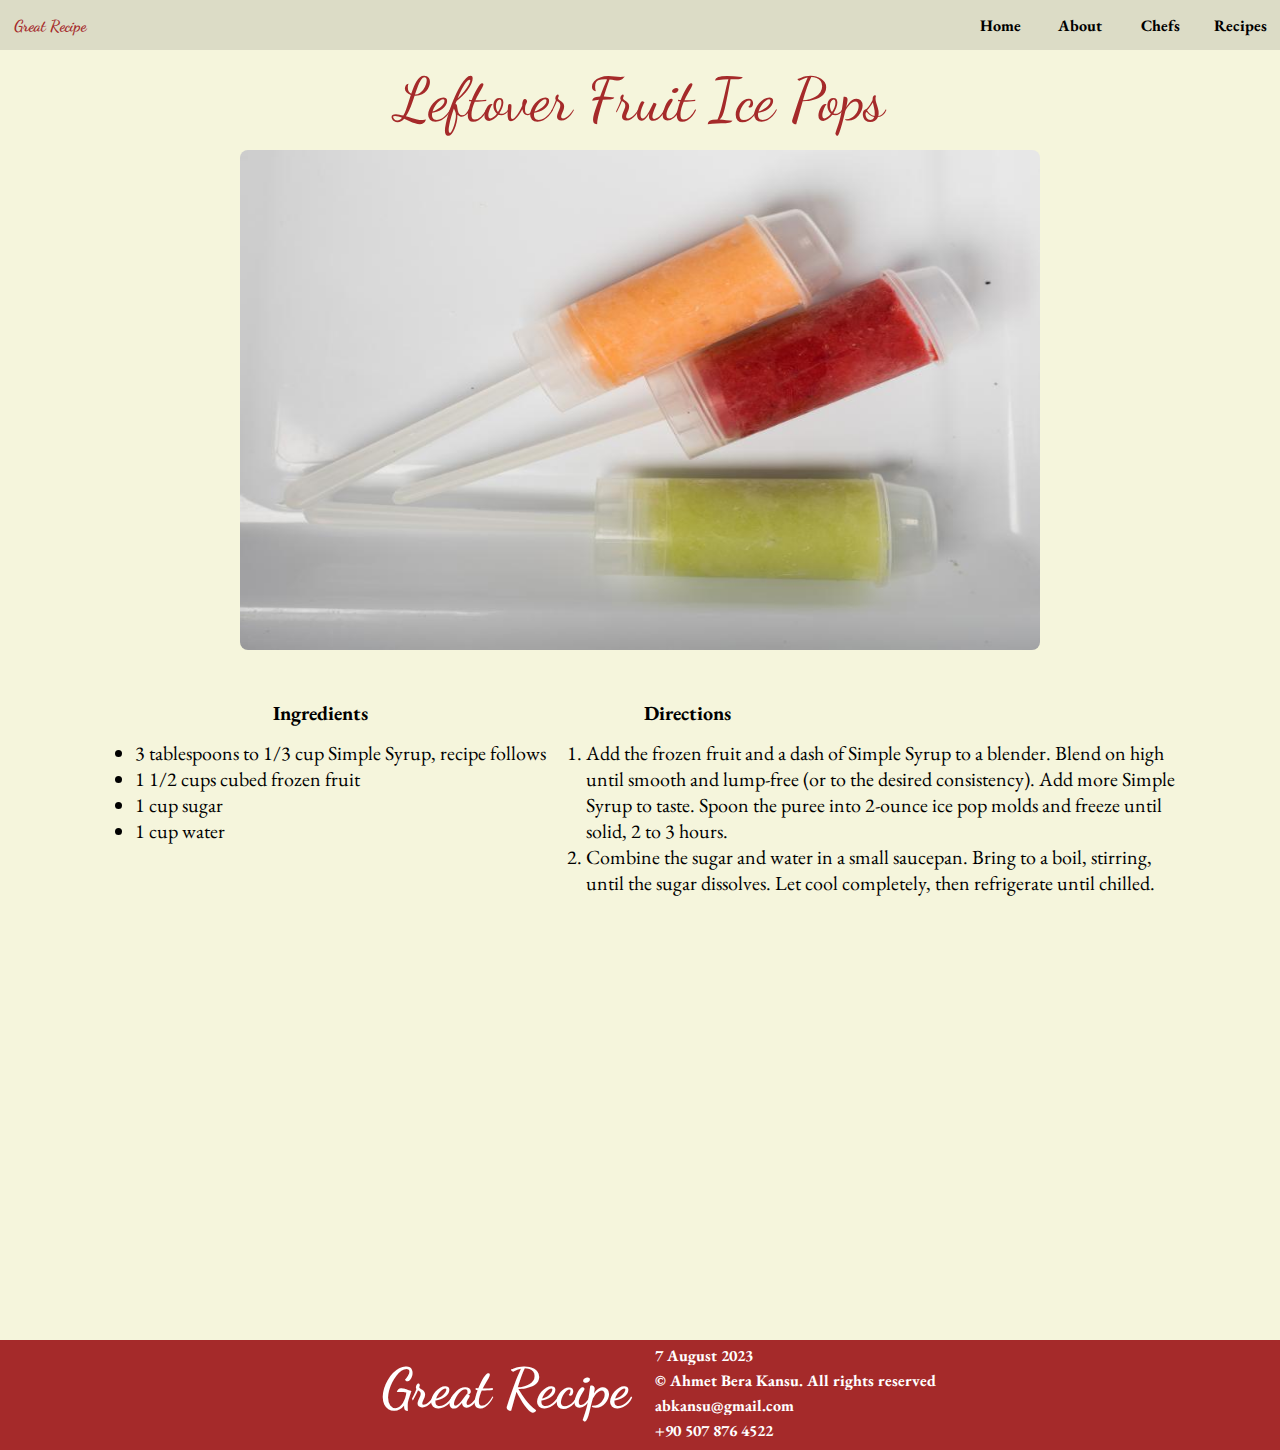
<file: project/pages/recipelist/leftover_pops.html>
<html>
    <head>
        <title>
            My Recipe Page
        </title>

        <!--LINK OF THE CSS FILE THAT I HAVE WRITTEN-->
        <link rel="stylesheet" type="text/css" href="../../css/index.css" />
        <link rel="stylesheet" type="text/css" href="../../css/top-bar.css" />
        <link rel="stylesheet" type="text/css" href="../../css/footer.css" />
        <link rel="stylesheet" type="text/css" href="../../css/recipe-page.css" />
        
        <!--LINK OF THE FONTS THAT HAVE BEEN USED FROM GOOGLE FONTS-->
        <link rel="preconnect" href="https://fonts.googleapis.com">
        <link rel="preconnect" href="https://fonts.gstatic.com" crossorigin>
        <link href="https://fonts.googleapis.com/css2?family=Dancing+Script:wght@700&family=EB+Garamond:ital,wght@0,400;0,500;0,600;1,500;1,700&display=swap" rel="stylesheet">
        <!--SCRIPTS THAT ARE USED-->
        <script src="../../scripts/index.js"></script>
    </head>
    <body>
        <!--TOP BAR ELEMENT-->
        <div class="top-bar">
            <a href="../index.html" class="top-bar-element Brand">
                Great Recipe
            </a>
            <div class="top-bar-element" onclick="onClickRecipesOne()">
                Recipes
            </div>
            <div class="top-bar-element" onclick="onClickChefsOne()">
                Chefs
            </div>
            <div class="top-bar-element" onclick="onClickAboutOne()">
                About
            </div>
            <div class="top-bar-element" onclick="onClickHomeOne()">
                Home
            </div>
        </div>


        <div class="recipe-big-name">
            Leftover Fruit Ice Pops
        </div>
        <div style="display: flex; justify-content: center; margin-bottom: 50px;">
            <img class="recipe-big-image" src="../../pictures/food/Leftover_Fruit_Ice_Pops.jpeg" />
        </div>
        


        <div class="recipe-container head">
            <div class="ingredients head">
                Ingredients
            </div>
            <div class="directions head">
                Directions
            </div>
        </div>
        <div class="recipe-container">
            <div class="ingredients">
                <ul>
                    <li>3 tablespoons to 1/3 cup Simple Syrup, recipe follows </li>
                    <li>1 1/2 cups cubed frozen fruit</li>
                    <li>1 cup sugar</li>
                    <li>1 cup water</li>
                </ul>
            </div>
            <div class="directions">
                <ol>
                    <li>Add the frozen fruit and a dash of Simple Syrup to a blender. Blend on high until smooth and lump-free (or to the desired consistency). Add more Simple Syrup to taste. Spoon the puree into 2-ounce ice pop molds and freeze until solid, 2 to 3 hours.</li>
                    <li>Combine the sugar and water in a small saucepan. Bring to a boil, stirring, until the sugar dissolves. Let cool completely, then refrigerate until chilled.</li>
                </ol>
            </div>
        </div>

        <!--FOOTER OF THE PAGE-->
        <div class="footer">
            <div class="logo">
                Great Recipe
            </div>
            <div class="copyright">
                <div class="footer-element">
                    7 August 2023
                </div>
                <div class="footer-element">
                    &copy; Ahmet Bera Kansu. All rights reserved
                </div>
                <div class="footer-element">
                    abkansu@gmail.com
                </div>
                <div class="footer-element">
                    +90 507 876 4522
                </div>
            </div>
        </div>
    </body>
</html>
</file>
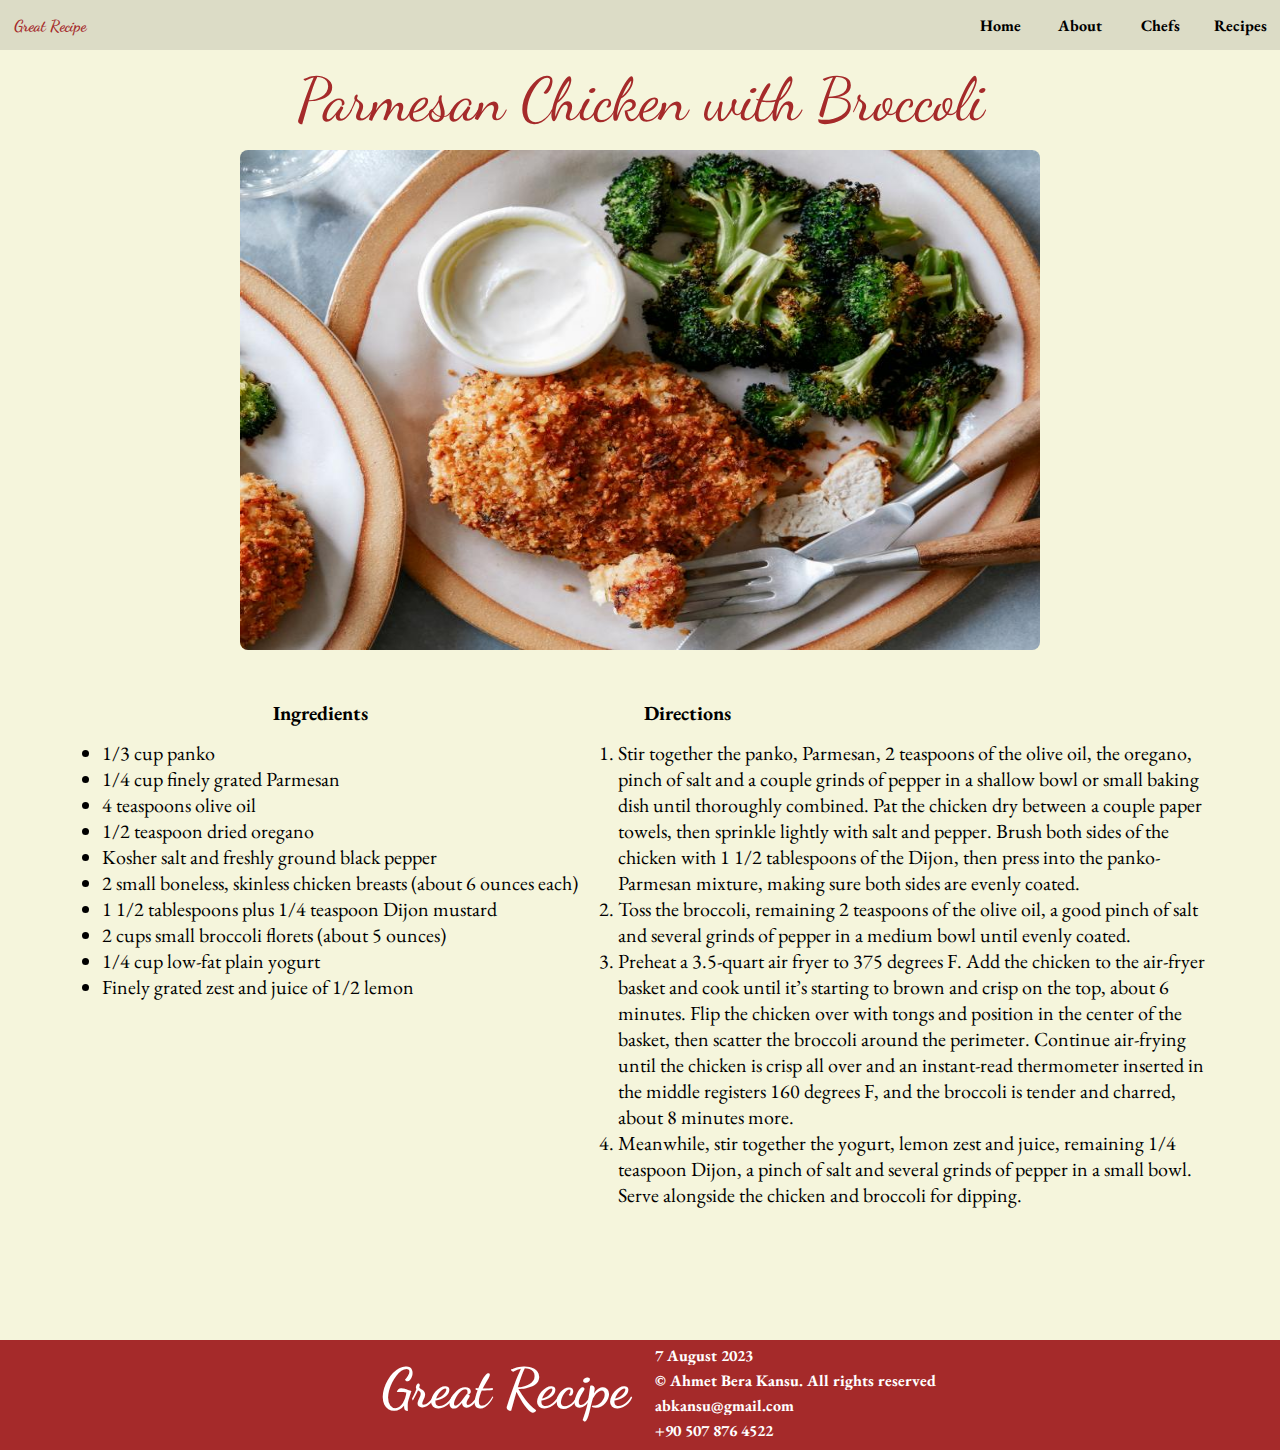
<file: project/pages/recipelist/parmesan_chicken.html>
<html>
    <head>
        <title>
            My Recipe Page
        </title>

        <!--LINK OF THE CSS FILE THAT I HAVE WRITTEN-->
        <link rel="stylesheet" type="text/css" href="../../css/index.css" />
        <link rel="stylesheet" type="text/css" href="../../css/top-bar.css" />
        <link rel="stylesheet" type="text/css" href="../../css/footer.css" />
        <link rel="stylesheet" type="text/css" href="../../css/recipe-page.css" />
        
        <!--LINK OF THE FONTS THAT HAVE BEEN USED FROM GOOGLE FONTS-->
        <link rel="preconnect" href="https://fonts.googleapis.com">
        <link rel="preconnect" href="https://fonts.gstatic.com" crossorigin>
        <link href="https://fonts.googleapis.com/css2?family=Dancing+Script:wght@700&family=EB+Garamond:ital,wght@0,400;0,500;0,600;1,500;1,700&display=swap" rel="stylesheet">
        <!--SCRIPTS THAT ARE USED-->
        <script src="../../scripts/index.js"></script>
    </head>
    <body>
        <!--TOP BAR ELEMENT-->
        <div class="top-bar">
            <a href="../index.html" class="top-bar-element Brand">
                Great Recipe
            </a>
            <div class="top-bar-element" onclick="onClickRecipesOne()">
                Recipes
            </div>
            <div class="top-bar-element" onclick="onClickChefsOne()">
                Chefs
            </div>
            <div class="top-bar-element" onclick="onClickAboutOne()">
                About
            </div>
            <div class="top-bar-element" onclick="onClickHomeOne()">
                Home
            </div>
        </div>


        <div class="recipe-big-name">
            Parmesan Chicken with Broccoli
        </div>
        <div style="display: flex; justify-content: center; margin-bottom: 50px;">
            <img class="recipe-big-image" src="../../pictures/food/Parmesan_Chicken_with_Broccoli.jpeg" />
        </div>
        


        <div class="recipe-container head">
            <div class="ingredients head">
                Ingredients
            </div>
            <div class="directions head">
                Directions
            </div>
        </div>
        <div class="recipe-container">
            <div class="ingredients">
                <ul>
                    <li>1/3 cup panko</li>
                    <li>1/4 cup finely grated Parmesan</li>
                    <li>4 teaspoons olive oil</li>
                    <li>1/2 teaspoon dried oregano</li>
                    <li>Kosher salt and freshly ground black pepper</li>
                    <li>2 small boneless, skinless chicken breasts (about 6 ounces each)</li>
                    <li>1 1/2 tablespoons plus 1/4 teaspoon Dijon mustard</li>
                    <li>2 cups small broccoli florets (about 5 ounces)</li>
                    <li>1/4 cup low-fat plain yogurt</li>
                    <li>Finely grated zest and juice of 1/2 lemon</li>
                </ul>
            </div>
            <div class="directions">
                <ol>
                    <li>Stir together the panko, Parmesan, 2 teaspoons of the olive oil, the oregano, pinch of salt and a couple grinds of pepper in a shallow bowl or small baking dish until thoroughly combined. Pat the chicken dry between a couple paper towels, then sprinkle lightly with salt and pepper. Brush both sides of the chicken with 1 1/2 tablespoons of the Dijon, then press into the panko-Parmesan mixture, making sure both sides are evenly coated.</li>
                    <li>Toss the broccoli, remaining 2 teaspoons of the olive oil, a good pinch of salt and several grinds of pepper in a medium bowl until evenly coated. </li>
                    <li>Preheat a 3.5-quart air fryer to 375 degrees F. Add the chicken to the air-fryer basket and cook until it’s starting to brown and crisp on the top, about 6 minutes. Flip the chicken over with tongs and position in the center of the basket, then scatter the broccoli around the perimeter. Continue air-frying until the chicken is crisp all over and an instant-read thermometer inserted in the middle registers 160 degrees F, and the broccoli is tender and charred, about 8 minutes more. </li>
                    <li>Meanwhile, stir together the yogurt, lemon zest and juice, remaining 1/4 teaspoon Dijon, a pinch of salt and several grinds of pepper in a small bowl. Serve alongside the chicken and broccoli for dipping. </li>
                </ol>
            </div>
        </div>

        <!--FOOTER OF THE PAGE-->
        <div class="footer">
            <div class="logo">
                Great Recipe
            </div>
            <div class="copyright">
                <div class="footer-element">
                    7 August 2023
                </div>
                <div class="footer-element">
                    &copy; Ahmet Bera Kansu. All rights reserved
                </div>
                <div class="footer-element">
                    abkansu@gmail.com
                </div>
                <div class="footer-element">
                    +90 507 876 4522
                </div>
            </div>
        </div>
    </body>
</html>
</file>
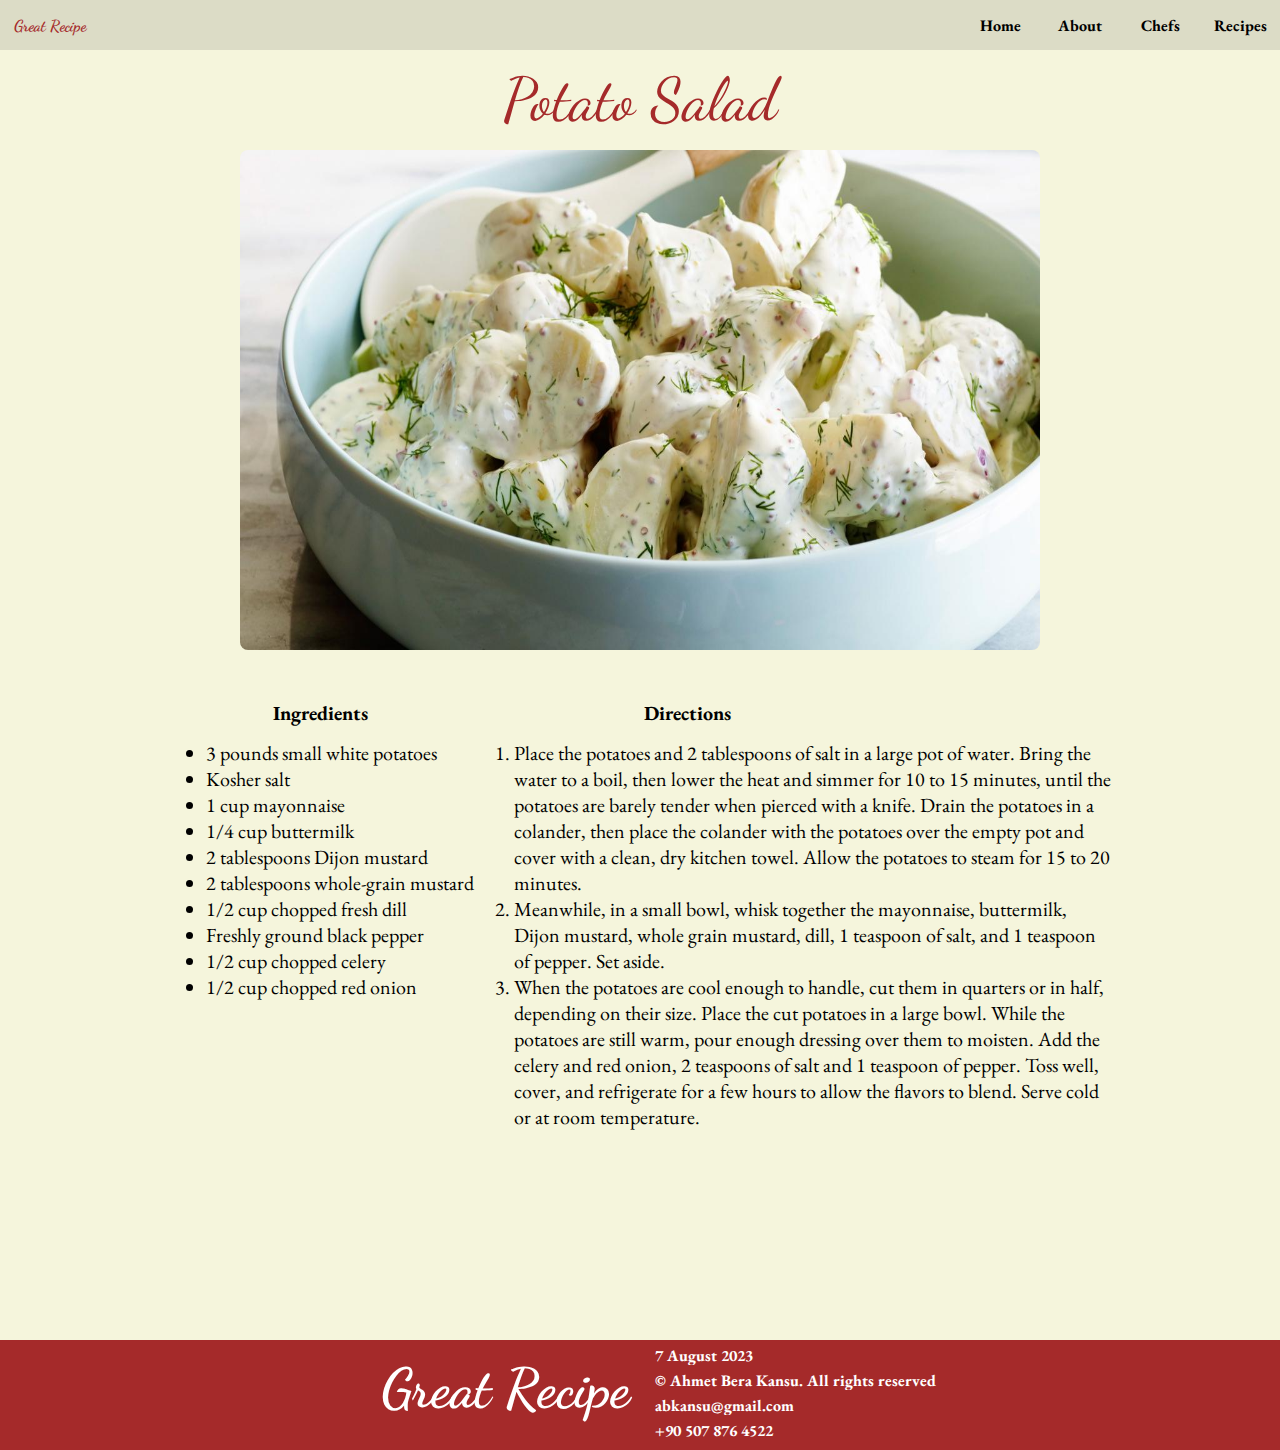
<file: project/pages/recipelist/potato_salad.html>
<html>
    <head>
        <title>
            My Recipe Page
        </title>

        <!--LINK OF THE CSS FILE THAT I HAVE WRITTEN-->
        <link rel="stylesheet" type="text/css" href="../../css/index.css" />
        <link rel="stylesheet" type="text/css" href="../../css/top-bar.css" />
        <link rel="stylesheet" type="text/css" href="../../css/footer.css" />
        <link rel="stylesheet" type="text/css" href="../../css/recipe-page.css" />
        
        <!--LINK OF THE FONTS THAT HAVE BEEN USED FROM GOOGLE FONTS-->
        <link rel="preconnect" href="https://fonts.googleapis.com">
        <link rel="preconnect" href="https://fonts.gstatic.com" crossorigin>
        <link href="https://fonts.googleapis.com/css2?family=Dancing+Script:wght@700&family=EB+Garamond:ital,wght@0,400;0,500;0,600;1,500;1,700&display=swap" rel="stylesheet">
        <!--SCRIPTS THAT ARE USED-->
        <script src="../../scripts/index.js"></script>
    </head>
    <body>
        <!--TOP BAR ELEMENT-->
        <div class="top-bar">
            <a href="../index.html" class="top-bar-element Brand">
                Great Recipe
            </a>
            <div class="top-bar-element" onclick="onClickRecipesOne()">
                Recipes
            </div>
            <div class="top-bar-element" onclick="onClickChefsOne()">
                Chefs
            </div>
            <div class="top-bar-element" onclick="onClickAboutOne()">
                About
            </div>
            <div class="top-bar-element" onclick="onClickHomeOne()">
                Home
            </div>
        </div>


        <div class="recipe-big-name">
            Potato Salad
        </div>
        <div style="display: flex; justify-content: center; margin-bottom: 50px;">
            <img class="recipe-big-image" src="../../pictures/food/Potato_Salad.jpeg" />
        </div>
        


        <div class="recipe-container head">
            <div class="ingredients head">
                Ingredients
            </div>
            <div class="directions head">
                Directions
            </div>
        </div>
        <div class="recipe-container">
            <div class="ingredients">
                <ul>
                    <li>3 pounds small white potatoes</li>
                    <li>Kosher salt</li>
                    <li>1 cup mayonnaise</li>
                    <li>1/4 cup buttermilk</li>
                    <li>2 tablespoons Dijon mustard</li>
                    <li>2 tablespoons whole-grain mustard</li>
                    <li>1/2 cup chopped fresh dill</li>
                    <li>Freshly ground black pepper</li>
                    <li>1/2 cup chopped celery</li>
                    <li>1/2 cup chopped red onion</li>
                </ul>
            </div>
            <div class="directions">
                <ol>
                    <li>Place the potatoes and 2 tablespoons of salt in a large pot of water. Bring the water to a boil, then lower the heat and simmer for 10 to 15 minutes, until the potatoes are barely tender when pierced with a knife. Drain the potatoes in a colander, then place the colander with the potatoes over the empty pot and cover with a clean, dry kitchen towel. Allow the potatoes to steam for 15 to 20 minutes.</li>
                    <li>Meanwhile, in a small bowl, whisk together the mayonnaise, buttermilk, Dijon mustard, whole grain mustard, dill, 1 teaspoon of salt, and 1 teaspoon of pepper. Set aside.</li>
                    <li>When the potatoes are cool enough to handle, cut them in quarters or in half, depending on their size. Place the cut potatoes in a large bowl. While the potatoes are still warm, pour enough dressing over them to moisten. Add the celery and red onion, 2 teaspoons of salt and 1 teaspoon of pepper. Toss well, cover, and refrigerate for a few hours to allow the flavors to blend. Serve cold or at room temperature.</li>
                </ol>
            </div>
        </div>

        <!--FOOTER OF THE PAGE-->
        <div class="footer">
            <div class="logo">
                Great Recipe
            </div>
            <div class="copyright">
                <div class="footer-element">
                    7 August 2023
                </div>
                <div class="footer-element">
                    &copy; Ahmet Bera Kansu. All rights reserved
                </div>
                <div class="footer-element">
                    abkansu@gmail.com
                </div>
                <div class="footer-element">
                    +90 507 876 4522
                </div>
            </div>
        </div>
    </body>
</html>
</file>
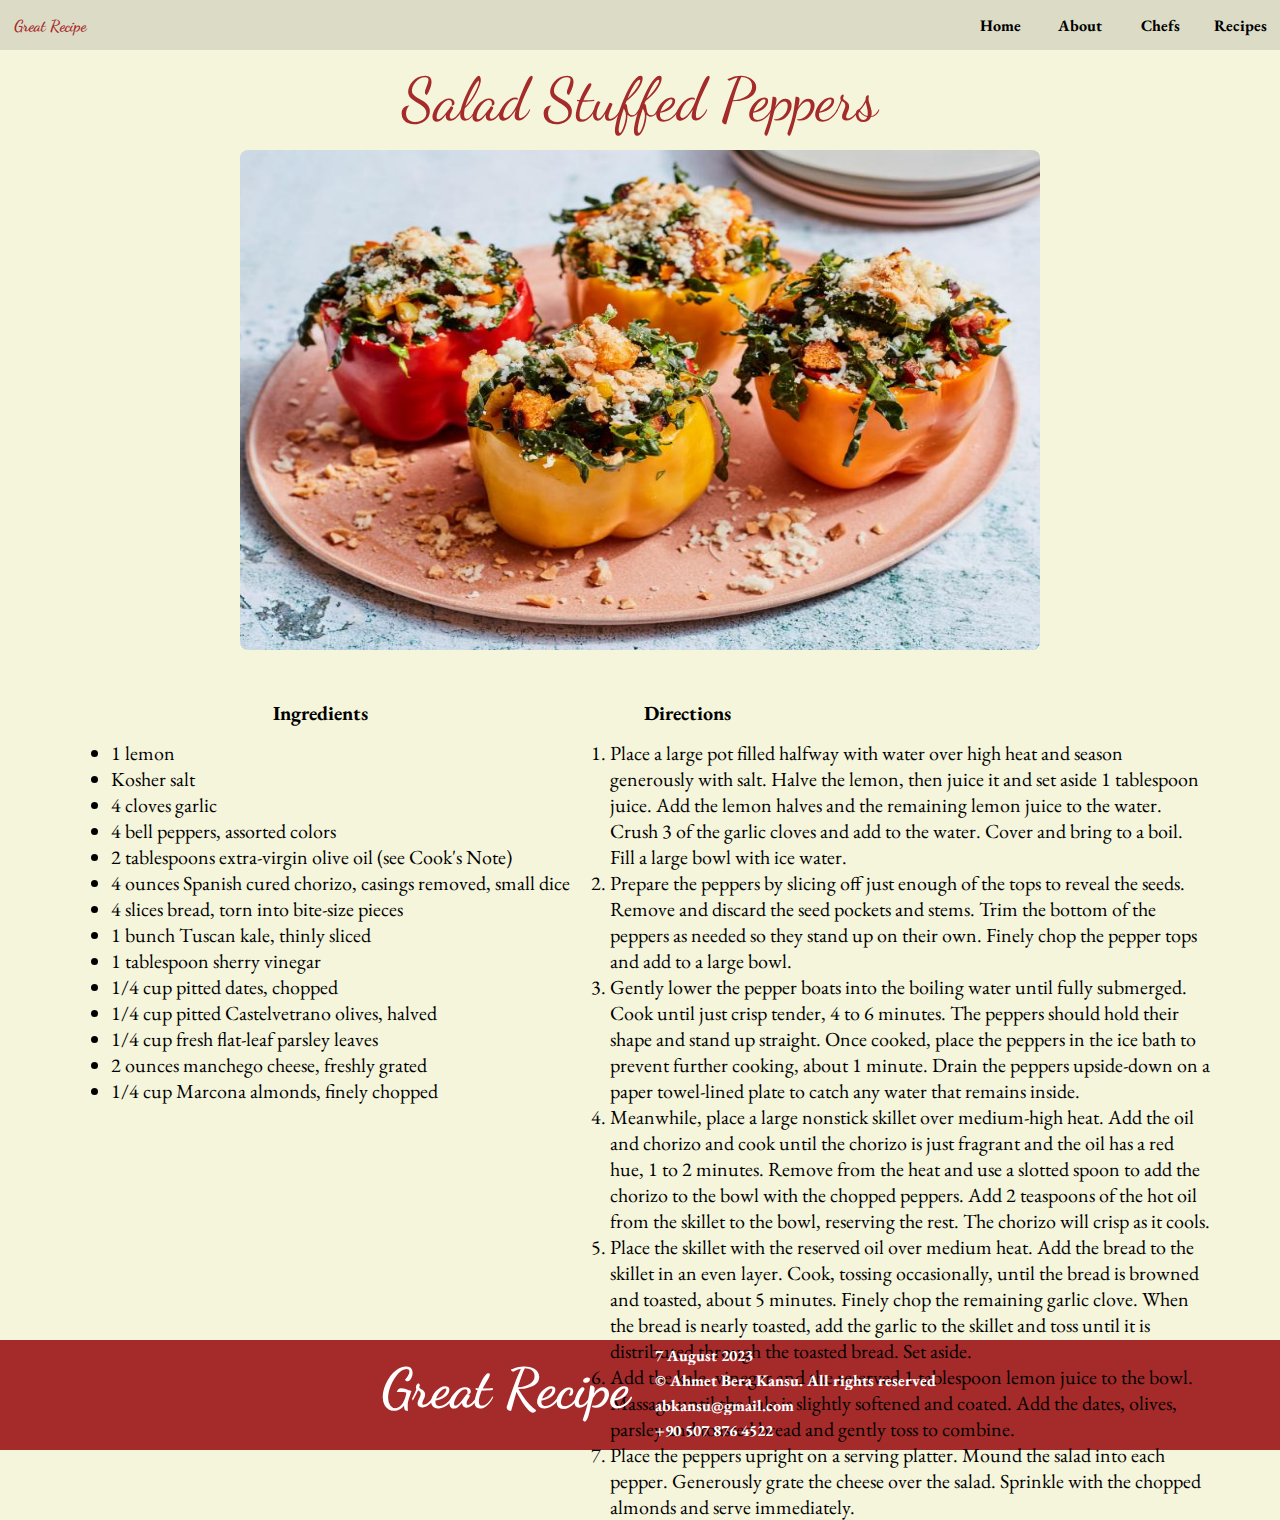
<file: project/pages/recipelist/salad_stuffed.html>
<html>
    <head>
        <title>
            My Recipe Page
        </title>

        <!--LINK OF THE CSS FILE THAT I HAVE WRITTEN-->
        <link rel="stylesheet" type="text/css" href="../../css/index.css" />
        <link rel="stylesheet" type="text/css" href="../../css/top-bar.css" />
        <link rel="stylesheet" type="text/css" href="../../css/footer.css" />
        <link rel="stylesheet" type="text/css" href="../../css/recipe-page.css" />
        
        <!--LINK OF THE FONTS THAT HAVE BEEN USED FROM GOOGLE FONTS-->
        <link rel="preconnect" href="https://fonts.googleapis.com">
        <link rel="preconnect" href="https://fonts.gstatic.com" crossorigin>
        <link href="https://fonts.googleapis.com/css2?family=Dancing+Script:wght@700&family=EB+Garamond:ital,wght@0,400;0,500;0,600;1,500;1,700&display=swap" rel="stylesheet">
        <!--SCRIPTS THAT ARE USED-->
        <script src="../../scripts/index.js"></script>
    </head>
    <body>
        <!--TOP BAR ELEMENT-->
        <div class="top-bar">
            <a href="../index.html" class="top-bar-element Brand">
                Great Recipe
            </a>
            <div class="top-bar-element" onclick="onClickRecipesOne()">
                Recipes
            </div>
            <div class="top-bar-element" onclick="onClickChefsOne()">
                Chefs
            </div>
            <div class="top-bar-element" onclick="onClickAboutOne()">
                About
            </div>
            <div class="top-bar-element" onclick="onClickHomeOne()">
                Home
            </div>
        </div>


        <div class="recipe-big-name">
            Salad Stuffed Peppers
        </div>
        <div style="display: flex; justify-content: center; margin-bottom: 50px;">
            <img class="recipe-big-image" src="../../pictures/food/Salad_Stuffed_Peppers.jpeg" />
        </div>
        


        <div class="recipe-container head">
            <div class="ingredients head">
                Ingredients
            </div>
            <div class="directions head">
                Directions
            </div>
        </div>
        <div class="recipe-container">
            <div class="ingredients">
                <ul>
                    <li>1 lemon </li>
                    <li>Kosher salt</li>
                    <li>4 cloves garlic</li>
                    <li>4 bell peppers, assorted colors </li>
                    <li>2 tablespoons extra-virgin olive oil (see Cook's Note) </li>
                    <li>4 ounces Spanish cured chorizo, casings removed, small dice </li>
                    <li>4 slices bread, torn into bite-size pieces</li>
                    <li>1 bunch Tuscan kale, thinly sliced</li>
                    <li>1 tablespoon sherry vinegar</li>
                    <li>1/4 cup pitted dates, chopped</li>
                    <li>1/4 cup pitted Castelvetrano olives, halved</li>
                    <li>1/4 cup fresh flat-leaf parsley leaves</li>
                    <li>2 ounces manchego cheese, freshly grated</li>
                    <li>1/4 cup Marcona almonds, finely chopped</li>
                </ul>
            </div>
            <div class="directions">
                <ol>
                    <li>Place a large pot filled halfway with water over high heat and season generously with salt. Halve the lemon, then juice it and set aside 1 tablespoon juice. Add the lemon halves and the remaining lemon juice to the water. Crush 3 of the garlic cloves and add to the water. Cover and bring to a boil. Fill a large bowl with ice water.</li>
                    <li>Prepare the peppers by slicing off just enough of the tops to reveal the seeds. Remove and discard the seed pockets and stems. Trim the bottom of the peppers as needed so they stand up on their own. Finely chop the pepper tops and add to a large bowl. </li>
                    <li>Gently lower the pepper boats into the boiling water until fully submerged. Cook until just crisp tender, 4 to 6 minutes. The peppers should hold their shape and stand up straight. Once cooked, place the peppers in the ice bath to prevent further cooking, about 1 minute. Drain the peppers upside-down on a paper towel-lined plate to catch any water that remains inside. </li>
                    <li>Meanwhile, place a large nonstick skillet over medium-high heat. Add the oil and chorizo and cook until the chorizo is just fragrant and the oil has a red hue, 1 to 2 minutes. Remove from the heat and use a slotted spoon to add the chorizo to the bowl with the chopped peppers. Add 2 teaspoons of the hot oil from the skillet to the bowl, reserving the rest. The chorizo will crisp as it cools. </li>
                    <li>Place the skillet with the reserved oil over medium heat. Add the bread to the skillet in an even layer. Cook, tossing occasionally, until the bread is browned and toasted, about 5 minutes. Finely chop the remaining garlic clove. When the bread is nearly toasted, add the garlic to the skillet and toss until it is distributed through the toasted bread. Set aside.</li>
                    <li>Add the kale, vinegar and the reserved 1 tablespoon lemon juice to the bowl. Massage until the kale is slightly softened and coated. Add the dates, olives, parsley and toasted bread and gently toss to combine.  </li>
                    <li>Place the peppers upright on a serving platter. Mound the salad into each pepper. Generously grate the cheese over the salad. Sprinkle with the chopped almonds and serve immediately.</li>
                </ol>
            </div>
        </div>

        <!--FOOTER OF THE PAGE-->
        <div class="footer">
            <div class="logo">
                Great Recipe
            </div>
            <div class="copyright">
                <div class="footer-element">
                    7 August 2023
                </div>
                <div class="footer-element">
                    &copy; Ahmet Bera Kansu. All rights reserved
                </div>
                <div class="footer-element">
                    abkansu@gmail.com
                </div>
                <div class="footer-element">
                    +90 507 876 4522
                </div>
            </div>
        </div>
    </body>
</html>
</file>
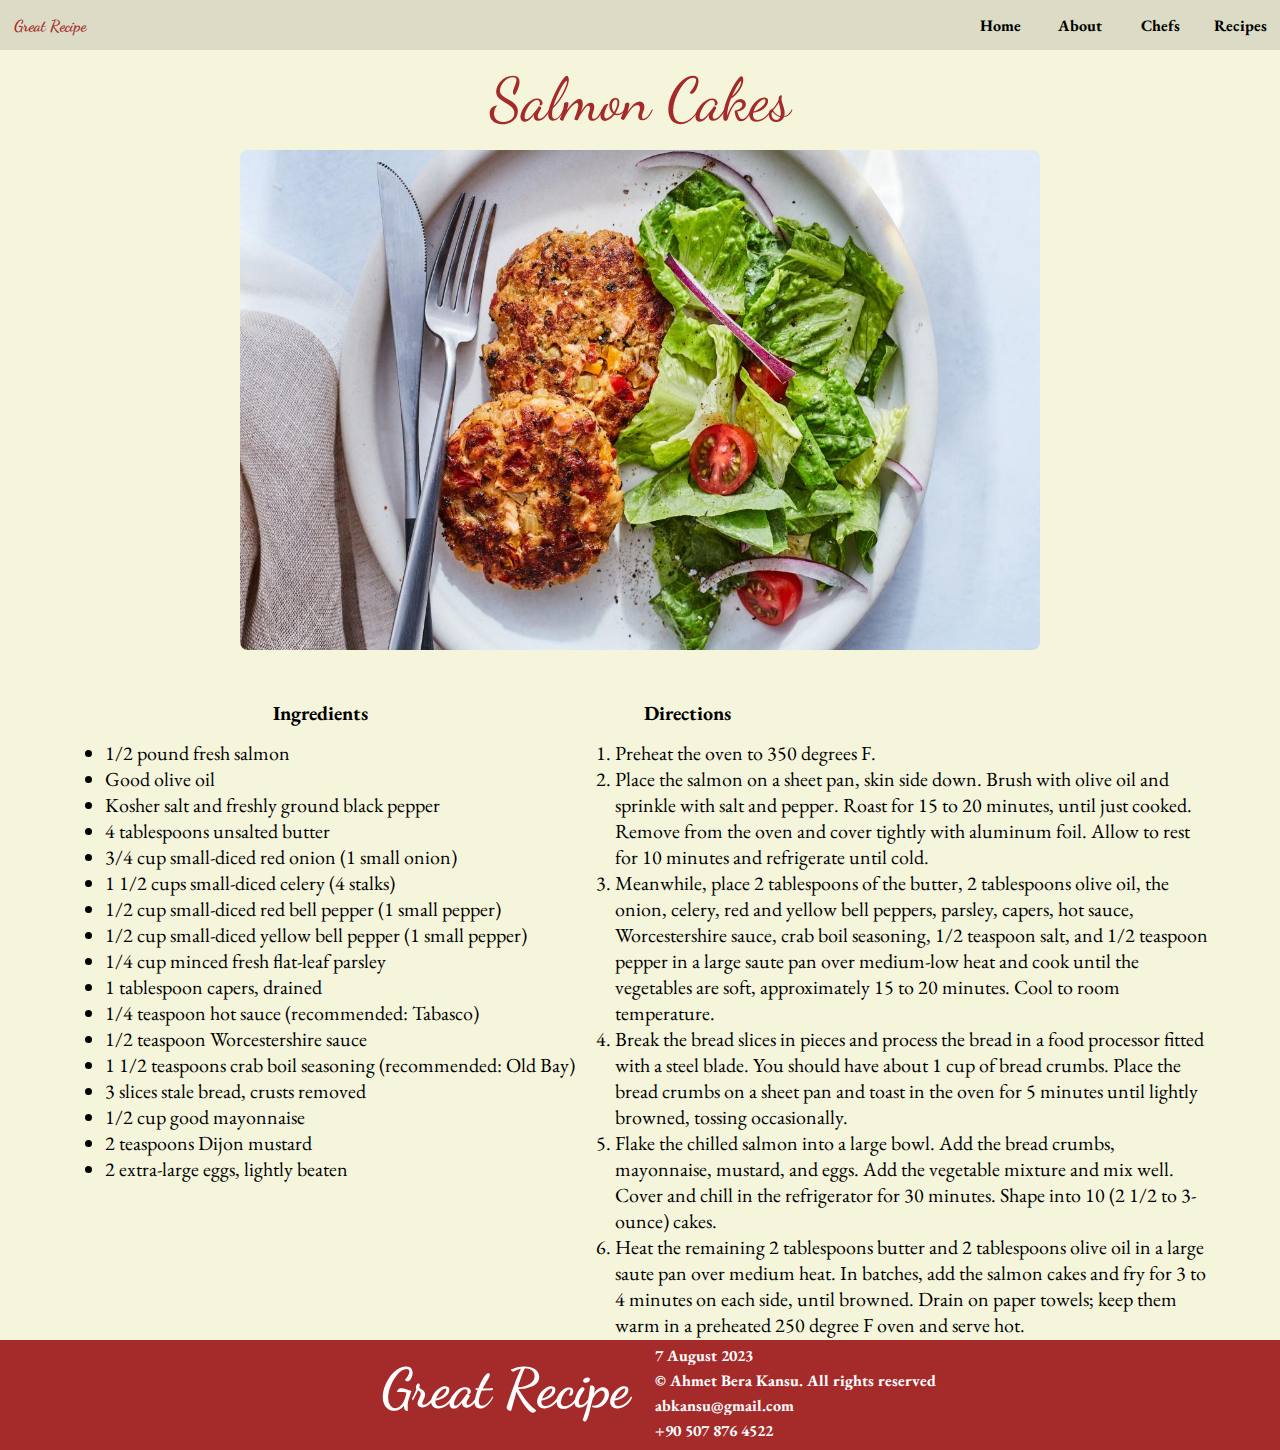
<file: project/pages/recipelist/salmon_cakes.html>
<html>
    <head>
        <title>
            My Recipe Page
        </title>

        <!--LINK OF THE CSS FILE THAT I HAVE WRITTEN-->
        <link rel="stylesheet" type="text/css" href="../../css/index.css" />
        <link rel="stylesheet" type="text/css" href="../../css/top-bar.css" />
        <link rel="stylesheet" type="text/css" href="../../css/footer.css" />
        <link rel="stylesheet" type="text/css" href="../../css/recipe-page.css" />
        
        <!--LINK OF THE FONTS THAT HAVE BEEN USED FROM GOOGLE FONTS-->
        <link rel="preconnect" href="https://fonts.googleapis.com">
        <link rel="preconnect" href="https://fonts.gstatic.com" crossorigin>
        <link href="https://fonts.googleapis.com/css2?family=Dancing+Script:wght@700&family=EB+Garamond:ital,wght@0,400;0,500;0,600;1,500;1,700&display=swap" rel="stylesheet">
        <!--SCRIPTS THAT ARE USED-->
        <script src="../../scripts/index.js"></script>
    </head>
    <body>
        <!--TOP BAR ELEMENT-->
        <div class="top-bar">
            <a href="../index.html" class="top-bar-element Brand">
                Great Recipe
            </a>
            <div class="top-bar-element" onclick="onClickRecipesOne()">
                Recipes
            </div>
            <div class="top-bar-element" onclick="onClickChefsOne()">
                Chefs
            </div>
            <div class="top-bar-element" onclick="onClickAboutOne()">
                About
            </div>
            <div class="top-bar-element" onclick="onClickHomeOne()">
                Home
            </div>
        </div>


        <div class="recipe-big-name">
            Salmon Cakes
        </div>
        <div style="display: flex; justify-content: center; margin-bottom: 50px;">
            <img class="recipe-big-image" src="../../pictures/food/Salmon_Cakes.jpeg" />
        </div>
        


        <div class="recipe-container head">
            <div class="ingredients head">
                Ingredients
            </div>
            <div class="directions head">
                Directions
            </div>
        </div>
        <div class="recipe-container">
            <div class="ingredients">
                <ul>
                    <li>1/2 pound fresh salmon</li>
                    <li>Good olive oil</li>
                    <li>Kosher salt and freshly ground black pepper</li>
                    <li>4 tablespoons unsalted butter</li>
                    <li>3/4 cup small-diced red onion (1 small onion)</li>
                    <li>1 1/2 cups small-diced celery (4 stalks)</li>
                    <li>1/2 cup small-diced red bell pepper (1 small pepper)</li>
                    <li>1/2 cup small-diced yellow bell pepper (1 small pepper)</li>
                    <li>1/4 cup minced fresh flat-leaf parsley</li>
                    <li>1 tablespoon capers, drained</li>
                    <li>1/4 teaspoon hot sauce (recommended: Tabasco)</li>
                    <li>1/2 teaspoon Worcestershire sauce</li>
                    <li>1 1/2 teaspoons crab boil seasoning (recommended: Old Bay)</li>
                    <li>3 slices stale bread, crusts removed</li>
                    <li>1/2 cup good mayonnaise</li>
                    <li>2 teaspoons Dijon mustard</li>
                    <li>2 extra-large eggs, lightly beaten</li>
                </ul>
            </div>
            <div class="directions">
                <ol>
                    <li>Preheat the oven to 350 degrees F.</li>
                    <li>Place the salmon on a sheet pan, skin side down. Brush with olive oil and sprinkle with salt and pepper. Roast for 15 to 20 minutes, until just cooked. Remove from the oven and cover tightly with aluminum foil. Allow to rest for 10 minutes and refrigerate until cold.</li>
                    <li>Meanwhile, place 2 tablespoons of the butter, 2 tablespoons olive oil, the onion, celery, red and yellow bell peppers, parsley, capers, hot sauce, Worcestershire sauce, crab boil seasoning, 1/2 teaspoon salt, and 1/2 teaspoon pepper in a large saute pan over medium-low heat and cook until the vegetables are soft, approximately 15 to 20 minutes. Cool to room temperature.</li>
                    <li>Break the bread slices in pieces and process the bread in a food processor fitted with a steel blade. You should have about 1 cup of bread crumbs. Place the bread crumbs on a sheet pan and toast in the oven for 5 minutes until lightly browned, tossing occasionally.</li>
                    <li>Flake the chilled salmon into a large bowl. Add the bread crumbs, mayonnaise, mustard, and eggs. Add the vegetable mixture and mix well. Cover and chill in the refrigerator for 30 minutes. Shape into 10 (2 1/2 to 3-ounce) cakes.</li>
                    <li>Heat the remaining 2 tablespoons butter and 2 tablespoons olive oil in a large saute pan over medium heat. In batches, add the salmon cakes and fry for 3 to 4 minutes on each side, until browned. Drain on paper towels; keep them warm in a preheated 250 degree F oven and serve hot.</li>
                </ol>
            </div>
        </div>

        <!--FOOTER OF THE PAGE-->
        <div class="footer">
            <div class="logo">
                Great Recipe
            </div>
            <div class="copyright">
                <div class="footer-element">
                    7 August 2023
                </div>
                <div class="footer-element">
                    &copy; Ahmet Bera Kansu. All rights reserved
                </div>
                <div class="footer-element">
                    abkansu@gmail.com
                </div>
                <div class="footer-element">
                    +90 507 876 4522
                </div>
            </div>
        </div>
    </body>
</html>
</file>
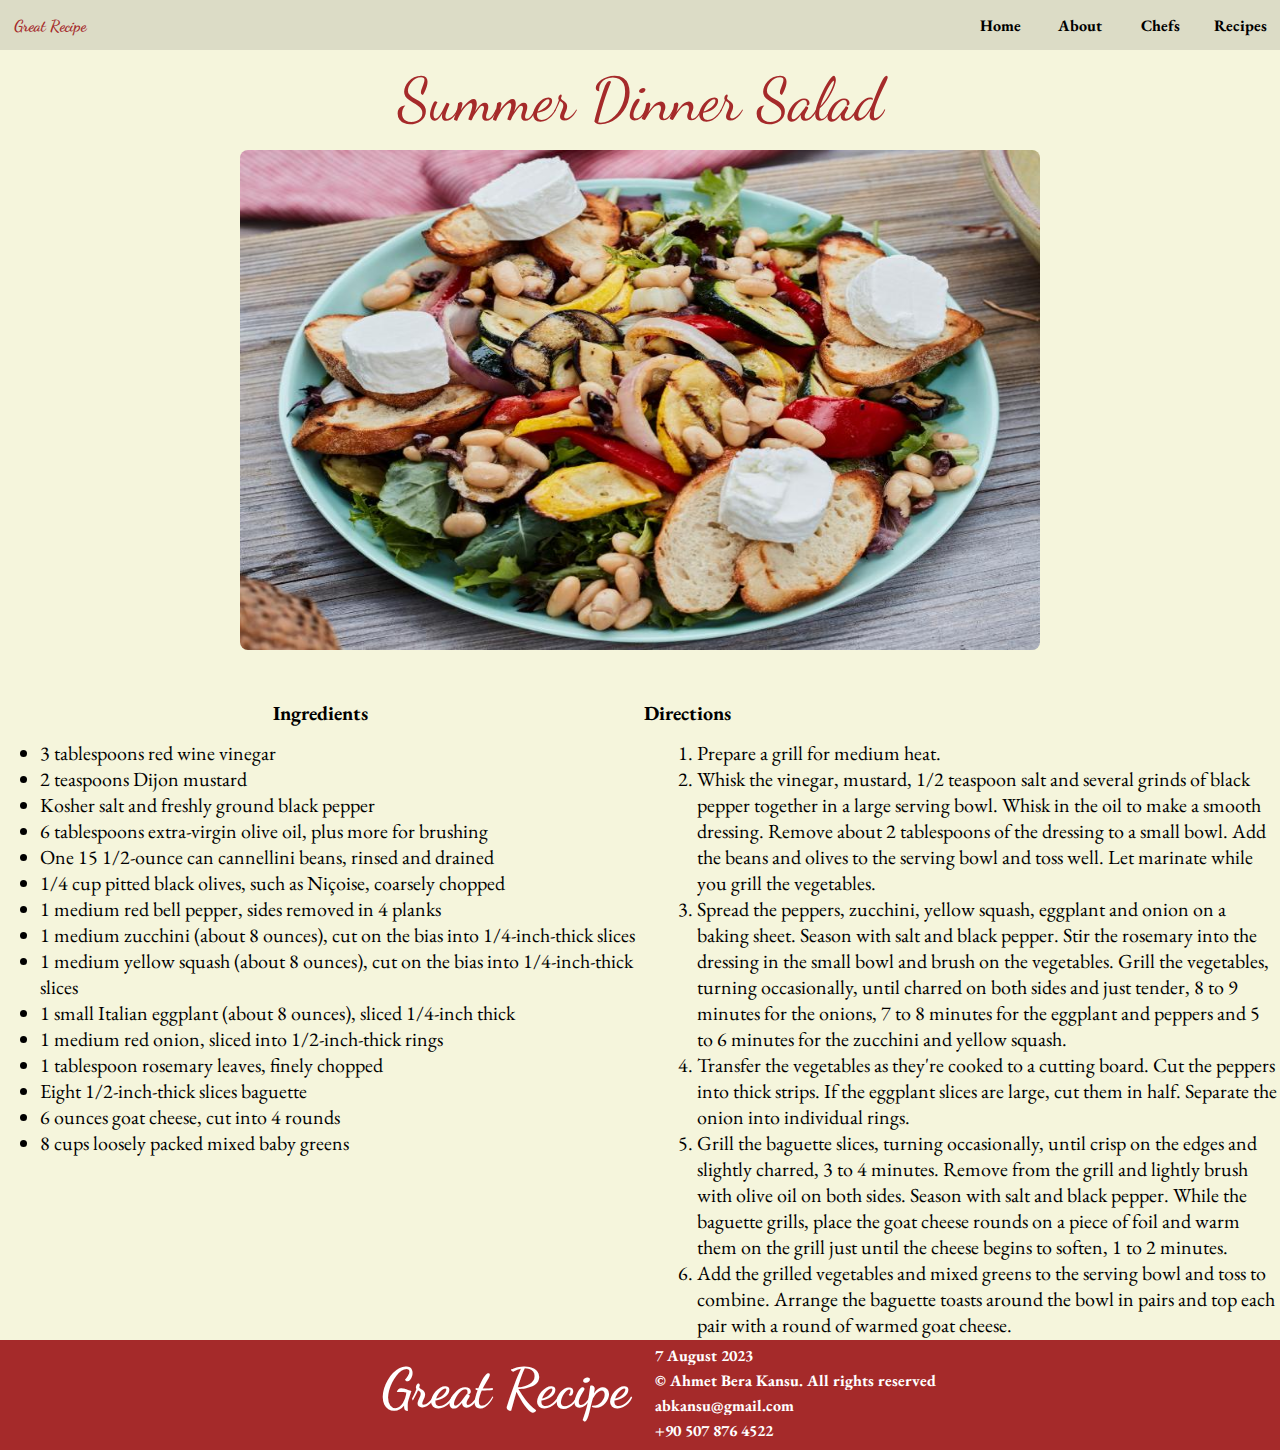
<file: project/pages/recipelist/summer_salad.html>
<html>
    <head>
        <title>
            My Recipe Page
        </title>

        <!--LINK OF THE CSS FILE THAT I HAVE WRITTEN-->
        <link rel="stylesheet" type="text/css" href="../../css/index.css" />
        <link rel="stylesheet" type="text/css" href="../../css/top-bar.css" />
        <link rel="stylesheet" type="text/css" href="../../css/footer.css" />
        <link rel="stylesheet" type="text/css" href="../../css/recipe-page.css" />
        
        <!--LINK OF THE FONTS THAT HAVE BEEN USED FROM GOOGLE FONTS-->
        <link rel="preconnect" href="https://fonts.googleapis.com">
        <link rel="preconnect" href="https://fonts.gstatic.com" crossorigin>
        <link href="https://fonts.googleapis.com/css2?family=Dancing+Script:wght@700&family=EB+Garamond:ital,wght@0,400;0,500;0,600;1,500;1,700&display=swap" rel="stylesheet">
        <!--SCRIPTS THAT ARE USED-->
        <script src="../../scripts/index.js"></script>
    </head>
    <body>
        <!--TOP BAR ELEMENT-->
        <div class="top-bar">
            <a href="../index.html" class="top-bar-element Brand">
                Great Recipe
            </a>
            <div class="top-bar-element" onclick="onClickRecipesOne()">
                Recipes
            </div>
            <div class="top-bar-element" onclick="onClickChefsOne()">
                Chefs
            </div>
            <div class="top-bar-element" onclick="onClickAboutOne()">
                About
            </div>
            <div class="top-bar-element" onclick="onClickHomeOne()">
                Home
            </div>
        </div>


        <div class="recipe-big-name">
            Summer Dinner Salad
        </div>
        <div style="display: flex; justify-content: center; margin-bottom: 50px;">
            <img class="recipe-big-image" src="../../pictures/food/Summer_Dinner_Salad.jpeg" />
        </div>
        


        <div class="recipe-container head">
            <div class="ingredients head">
                Ingredients
            </div>
            <div class="directions head">
                Directions
            </div>
        </div>
        <div class="recipe-container">
            <div class="ingredients">
                <ul>
                    <li>3 tablespoons red wine vinegar</li>
                    <li>2 teaspoons Dijon mustard</li>
                    <li>Kosher salt and freshly ground black pepper</li>
                    <li>6 tablespoons extra-virgin olive oil, plus more for brushing</li>
                    <li>One 15 1/2-ounce can cannellini beans, rinsed and drained</li>
                    <li>1/4 cup pitted black olives, such as Niçoise, coarsely chopped</li>
                    <li>1 medium red bell pepper, sides removed in 4 planks</li>
                    <li>1 medium zucchini (about 8 ounces), cut on the bias into 1/4-inch-thick slices</li>
                    <li>1 medium yellow squash (about 8 ounces), cut on the bias into 1/4-inch-thick slices</li>
                    <li>1 small Italian eggplant (about 8 ounces), sliced 1/4-inch thick</li>
                    <li>1 medium red onion, sliced into 1/2-inch-thick rings</li>
                    <li>1 tablespoon rosemary leaves, finely chopped</li>
                    <li>Eight 1/2-inch-thick slices baguette</li>
                    <li>6 ounces goat cheese, cut into 4 rounds</li>
                    <li>8 cups loosely packed mixed baby greens</li>
                </ul>
            </div>
            <div class="directions">
                <ol>
                    <li>Prepare a grill for medium heat.</li>
                    <li>Whisk the vinegar, mustard, 1/2 teaspoon salt and several grinds of black pepper together in a large serving bowl. Whisk in the oil to make a smooth dressing. Remove about 2 tablespoons of the dressing to a small bowl. Add the beans and olives to the serving bowl and toss well. Let marinate while you grill the vegetables. </li>
                    <li>Spread the peppers, zucchini, yellow squash, eggplant and onion on a baking sheet. Season with salt and black pepper. Stir the rosemary into the dressing in the small bowl and brush on the vegetables. Grill the vegetables, turning occasionally, until charred on both sides and just tender, 8 to 9 minutes for the onions, 7 to 8 minutes for the eggplant and peppers and 5 to 6 minutes for the zucchini and yellow squash.</li>
                    <li>Transfer the vegetables as they're cooked to a cutting board. Cut the peppers into thick strips. If the eggplant slices are large, cut them in half. Separate the onion into individual rings. </li>
                    <li>Grill the baguette slices, turning occasionally, until crisp on the edges and slightly charred, 3 to 4 minutes. Remove from the grill and lightly brush with olive oil on both sides. Season with salt and black pepper. While the baguette grills, place the goat cheese rounds on a piece of foil and warm them on the grill just until the cheese begins to soften, 1 to 2 minutes. </li>
                    <li>Add the grilled vegetables and mixed greens to the serving bowl and toss to combine. Arrange the baguette toasts around the bowl in pairs and top each pair with a round of warmed goat cheese.  </li>
                </ol>
            </div>
        </div>

        <!--FOOTER OF THE PAGE-->
        <div class="footer">
            <div class="logo">
                Great Recipe
            </div>
            <div class="copyright">
                <div class="footer-element">
                    7 August 2023
                </div>
                <div class="footer-element">
                    &copy; Ahmet Bera Kansu. All rights reserved
                </div>
                <div class="footer-element">
                    abkansu@gmail.com
                </div>
                <div class="footer-element">
                    +90 507 876 4522
                </div>
            </div>
        </div>
    </body>
</html>
</file>
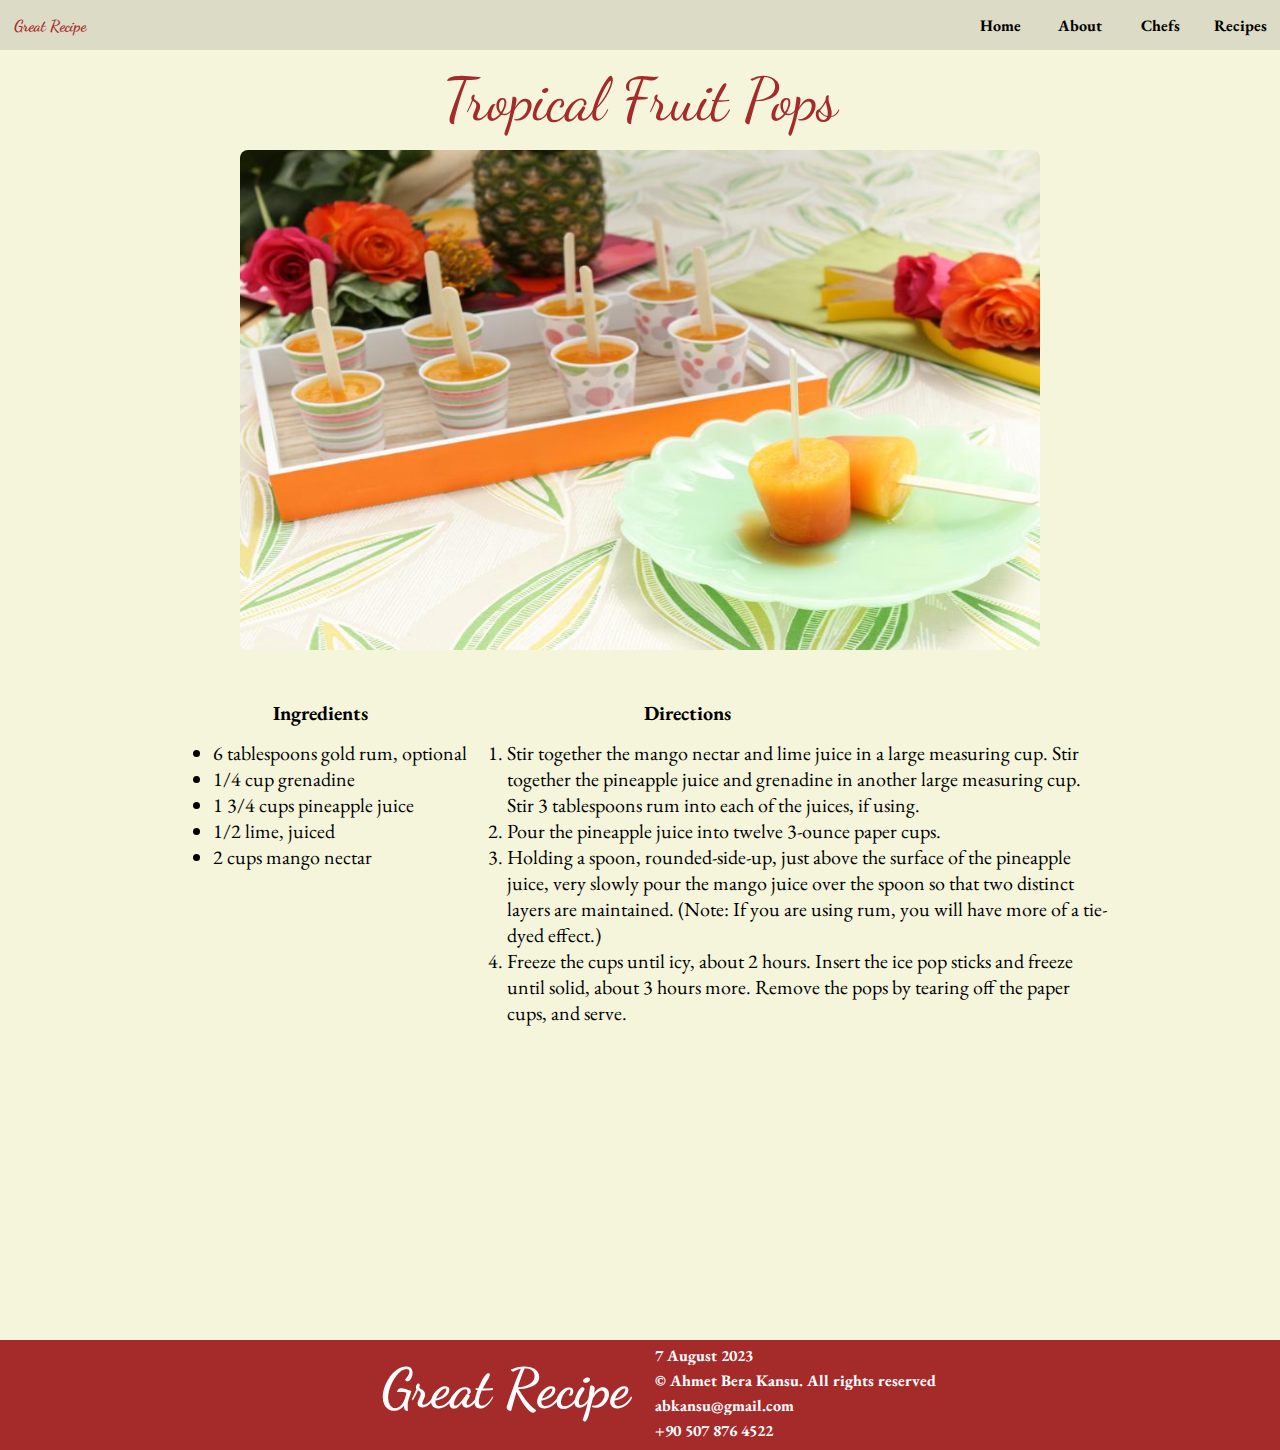
<file: project/pages/recipelist/tropical_pops.html>
<html>
    <head>
        <title>
            My Recipe Page
        </title>

        <!--LINK OF THE CSS FILE THAT I HAVE WRITTEN-->
        <link rel="stylesheet" type="text/css" href="../../css/index.css" />
        <link rel="stylesheet" type="text/css" href="../../css/top-bar.css" />
        <link rel="stylesheet" type="text/css" href="../../css/footer.css" />
        <link rel="stylesheet" type="text/css" href="../../css/recipe-page.css" />
        
        <!--LINK OF THE FONTS THAT HAVE BEEN USED FROM GOOGLE FONTS-->
        <link rel="preconnect" href="https://fonts.googleapis.com">
        <link rel="preconnect" href="https://fonts.gstatic.com" crossorigin>
        <link href="https://fonts.googleapis.com/css2?family=Dancing+Script:wght@700&family=EB+Garamond:ital,wght@0,400;0,500;0,600;1,500;1,700&display=swap" rel="stylesheet">
        <!--SCRIPTS THAT ARE USED-->
        <script src="../../scripts/index.js"></script>
    </head>
    <body>
        <!--TOP BAR ELEMENT-->
        <div class="top-bar">
            <a href="../index.html" class="top-bar-element Brand">
                Great Recipe
            </a>
            <div class="top-bar-element" onclick="onClickRecipesOne()">
                Recipes
            </div>
            <div class="top-bar-element" onclick="onClickChefsOne()">
                Chefs
            </div>
            <div class="top-bar-element" onclick="onClickAboutOne()">
                About
            </div>
            <div class="top-bar-element" onclick="onClickHomeOne()">
                Home
            </div>
        </div>


        <div class="recipe-big-name">
            Tropical Fruit Pops
        </div>
        <div style="display: flex; justify-content: center; margin-bottom: 50px;">
            <img class="recipe-big-image" src="../../pictures/food/Tropical_Fruit_Pops.jpeg" />
        </div>
        


        <div class="recipe-container head">
            <div class="ingredients head">
                Ingredients
            </div>
            <div class="directions head">
                Directions
            </div>
        </div>
        <div class="recipe-container">
            <div class="ingredients">
                <ul>
                    <li>6 tablespoons gold rum, optional </li>
                    <li>1/4 cup grenadine </li>
                    <li>1 3/4 cups pineapple juice </li>
                    <li>1/2 lime, juiced </li>
                    <li>2 cups mango nectar</li>
                    
                </ul>
            </div>
            <div class="directions">
                <ol>
                    <li>Stir together the mango nectar and lime juice in a large measuring cup. Stir together the pineapple juice and grenadine in another large measuring cup. Stir 3 tablespoons rum into each of the juices, if using.</li>
                    <li>Pour the pineapple juice into twelve 3-ounce paper cups.</li>
                    <li>Holding a spoon, rounded-side-up, just above the surface of the pineapple juice, very slowly pour the mango juice over the spoon so that two distinct layers are maintained. (Note: If you are using rum, you will have more of a tie-dyed effect.)</li>
                    <li>Freeze the cups until icy, about 2 hours. Insert the ice pop sticks and freeze until solid, about 3 hours more. Remove the pops by tearing off the paper cups, and serve.</li>
                </ol>
            </div>
        </div>

        <!--FOOTER OF THE PAGE-->
        <div class="footer">
            <div class="logo">
                Great Recipe
            </div>
            <div class="copyright">
                <div class="footer-element">
                    7 August 2023
                </div>
                <div class="footer-element">
                    &copy; Ahmet Bera Kansu. All rights reserved
                </div>
                <div class="footer-element">
                    abkansu@gmail.com
                </div>
                <div class="footer-element">
                    +90 507 876 4522
                </div>
            </div>
        </div>
    </body>
</html>
</file>
<file: project/css/index.css>
body{
    margin: 0;
    background-color: #f5f5dc;
}



.entrance{
    background-color: brown;
    height: 250px;
    width: 100%;
    margin-bottom: 10px;
}

.slogan{
    color: white;
    height: 90px;
    width: 100%;
    font-family: 'Dancing Script', cursive;
    font-size: 75;
    text-align: center;
    margin-top: 50px;
    position: absolute;
    overflow: hidden;
}

.about{
    align-items: center;
    color: white;
    display: flex;
    height: 20px;
    width: 100%;
    justify-content: center;
    text-align: center;
    position: absolute;
    margin-top: 170px;
}

.about-link{
    font-family: 'Dancing Script', cursive;
    margin-block-start: 0;
    margin-block-end: 0;
    font-size: 40;
    height: 60px;
    width: 100%;
    overflow: hidden;
}



.section-header{
    border-top: 8px solid #626258;
    border-bottom: 8px solid #626258;
    color: #626258;
    text-align: center;
    height: 45px;
    font-family: 'Dancing Script', cursive;
    font-size: 35;
    margin-bottom: 10px;
}


.chef-row{
    justify-content: center;
    display: flex;
    margin-bottom: 20px;
}

.chef{
    display: flex;
    height: 200px;
    width: 15%;
}

.chef-image{
    border-radius: 8px;
    height: 200px;
    width: 100%;
}

.chef-text-index{
    align-items: center;
    display: flex;
    justify-content: center;
    color: brown;
    font-family: 'Dancing Script', cursive;
    font-size: 25;
    margin-left: 15px;
}








.recipe-row{
    display: flex;
    align-items: center;
    justify-content: center;
    height: 280px;
    width: 100%;
}


.recipe-card{
    background-color: #f5f5dc;
    border: 1px solid gray;
    border-radius: 8px;
    height: 270px;
    margin: 10px;
    width: 17%;
}

.recipe-image{
    border-top-left-radius: 8px;
    border-top-right-radius: 8px;
    height: 180px;
    width: 100%;
}

.recipe-name{
    height: 50px;
    text-align: center;
    font-family: 'EB Garamond', serif;
    margin: 5px;
}

.view-recipe{
    color: brown;
    height: 15px;
    width: 40%;
    font-family: 'Dancing Script', cursive;
    margin-left: 30%;
    margin-top: auto;
    margin-bottom: 0px;
    background: none;
    border: none;
    text-decoration: none;
}

.view-recipe:hover{
    cursor: pointer;
    text-decoration: underline;
}







/*

font-family: 'Dancing Script', cursive;
font-family: 'EB Garamond', serif;



*/
</file>
<file: project/css/top-bar.css>
.top-bar{
    background-color: #dcdcc6;
    height: 50px;
    width: 100%;
    
}

.top-bar-element{
    align-items: center;
    justify-content: center;
    display: flex;
    float: right;
    font-family: 'EB Garamond', serif;
    font-weight: 700;
    height: 50px;
    width: 80px;
}

.top-bar-element:hover{
    cursor: pointer;
}

.brand{
    color: brown;
    float: left;
    font-family: 'Dancing Script', cursive;
    margin-left: 10px;
    text-decoration: none;
}
</file>
<file: project/css/footer.css>
.footer{
    color: white;
    background-color: brown;
    display: flex;
    font-family: 'EB Garamond', serif;
    font-weight: 700;
    height: 110px;
    margin-top: 20px;
    overflow: hidden;
}

.logo{
    font-family: 'Dancing Script', cursive;
    font-size: 55;
    text-align: right;
    height: 90px;
    width: 50%;
    padding-top: 15px;
    padding-right: 20px;
}

.copyright{
    float: right;
    height: 110px;
    width: 50%;
    overflow: hidden;
}

.footer-element{
    height: 20px;
    padding-left: 5px;
    padding-top: 5px;
    overflow: hidden;
}
</file>
<file: project/css/about.css>
.header{
    color: brown;
    text-align: center;
    font-size: 60;
    font-family: 'Dancing Script', cursive;
    margin-top: 2%;
}


.about-text{
    font-family: 'EB Garamond', serif;
    font-size: 16;
    height: 500px;
    width: 50%;
    margin-left: 25%;
    margin-top: 2%;
}
</file>
<file: project/css/chefs.css>
.chef-header{
    color: brown;
    text-align: center;
    font-size: 60;
    font-family: 'Dancing Script', cursive;
    margin-top: 2%;
    margin-bottom: 2%;
}


.chef-section{
    align-items: center;
    display: flex;
    justify-content: center;
    width: 40%;
    margin-left: 30%;
}

.chef-image{
    height: 200px;
    width: 200px;
}

.chef-text{
    display: flex;
    justify-content: center;
    font-family: 'EB Garamond', serif;
    margin-left: 5%;
}
</file>
<file: project/css/recipes.css>
.recipes{
    display: flex;
    justify-content: center;
    margin-top: 2%;
}

.recipe{
    align-items: center;
    justify-content: right;
    display: flex;
    width: 30%;
    height: 200px;
    margin-top: 2%;
    margin-left: 2%;
    border: 3px solid gray;
    border-radius: 8px;
}

.recipe-list-image{
    border-radius: 8px;
    width: 60%;
    height: 100%;
}

.recipe-info{
    height: 40%;
    margin-left: 2%;
    width: 40%;
    text-align: center;
}

.recipe-list-name{
    font-family: 'EB Garamond', serif;
}

.recipe-list-link{
    color: brown;
    font-family: 'Dancing Script', cursive;
    text-decoration: none;
}

.recipe-list-link:hover{
    cursor: pointer;
    text-decoration: underline;
}
</file>
<file: project/css/recipe-page.css>
.recipe-big-name{
    color: brown;
    display: flex;
    align-items: center;
    justify-content: center;
    height: 100px;
    width: 100%;
    font-family: 'Dancing Script', cursive;
    font-size: 60;
}

.recipe-big-image{
    border-radius: 8px;
    height: 500px;
    width: 800px;
}

.recipe-container{
    justify-content: center;
    display: flex;
    width: 100%;
    height: 600px;
}

.ingredients{
    display: flex;
    font-family: 'EB Garamond', serif;
    font-size: 20;
}

.directions{
    width: 50%;
    font-family: 'EB Garamond', serif;
    font-size: 20;
}

.head{
    text-align: center;
    height: 20px;
    font-weight: 700;
}
</file>
